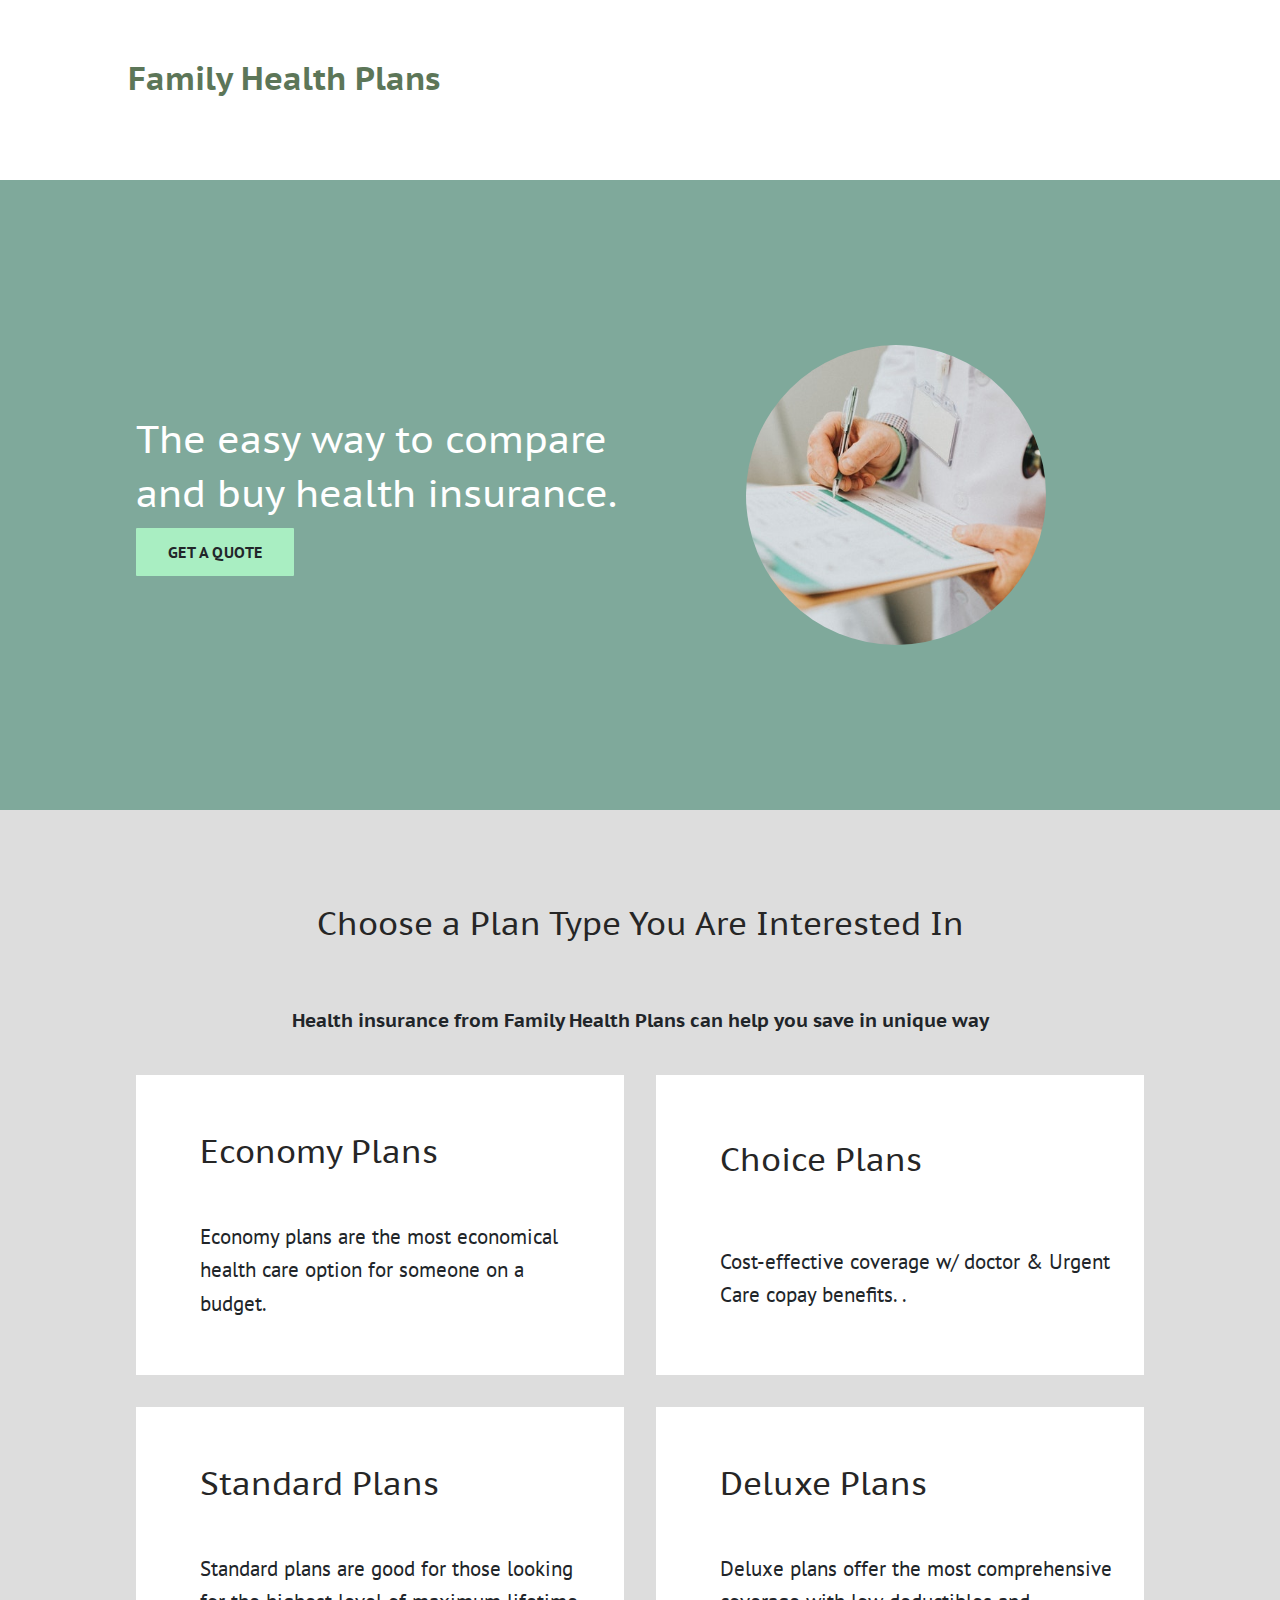
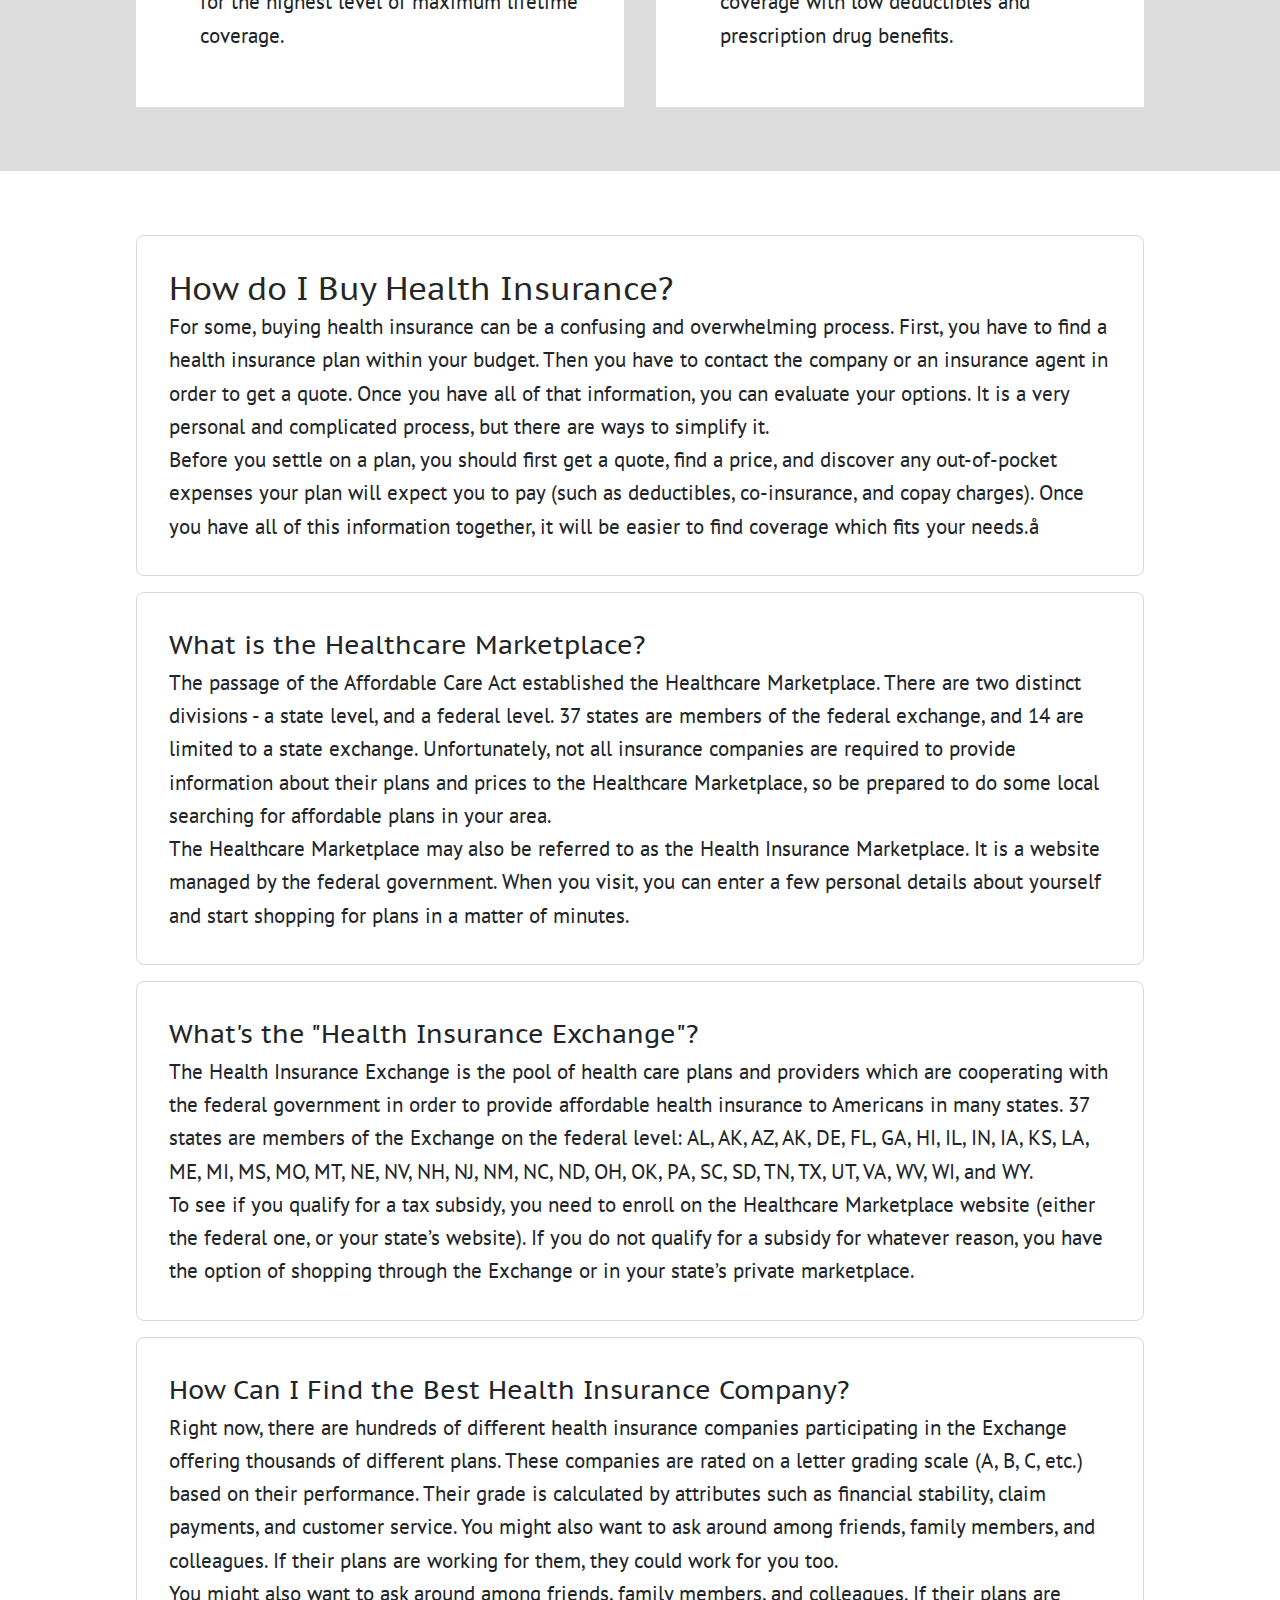
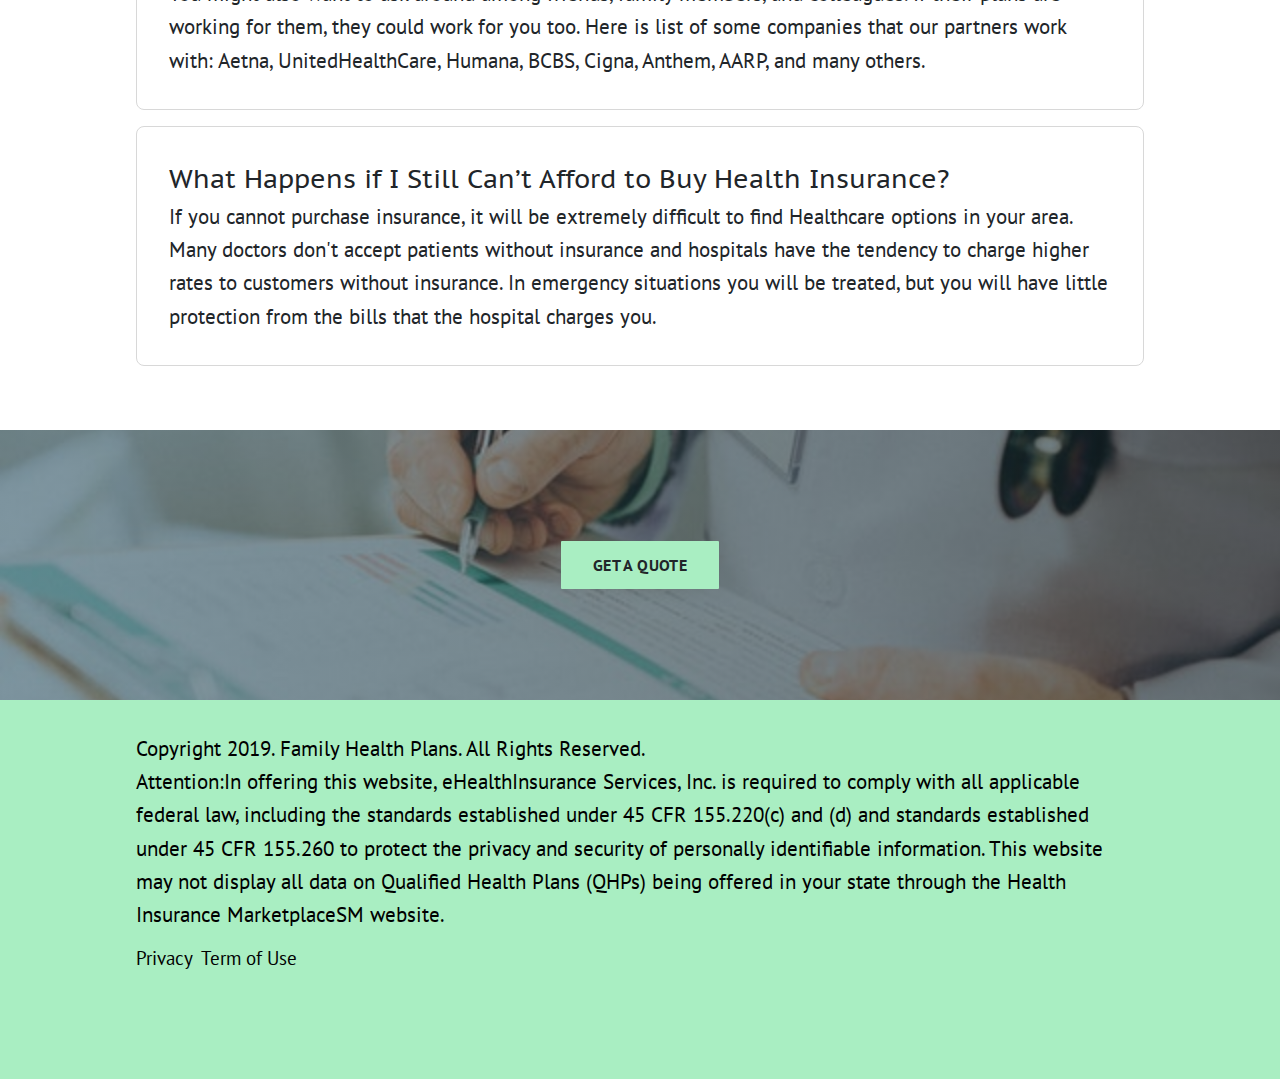
<file: index.html>
<!DOCTYPE html>

<html lang="en">

<head>

    <title>Family Health Plans | Home</title>

    <meta charset="UTF-8">

    <meta name="viewport" content="width=device-width, initial-scale=1.0">

    <meta http-equiv="X-UA-Compatible" content="IE=edge">

    <meta name="author" content="Family Health Plans">

    <meta name="description" content="familyhealthplans.com helps individuals to find cheap health insurance quotes online. Find healthcare plans online at www.cheaphealthcareplan.com">

    <!-- Google fonts -->
    <link href="https://fonts.googleapis.com/css?family=PT+Sans|PT+Sans+Caption|PT+Serif" rel="stylesheet">

    <!-- Fontawesome -->
    <link rel="stylesheet" href="https://use.fontawesome.com/releases/v5.8.1/css/all.css"
        integrity="sha384-50oBUHEmvpQ+1lW4y57PTFmhCaXp0ML5d60M1M7uH2+nqUivzIebhndOJK28anvf" crossorigin="anonymous">

    <!-- UI3 -->
    <link rel="stylesheet" href="css/ui3-1.0.min.css">

    <!-- Styles -->
    <link rel="stylesheet" href="css/stylesheet.css">

</head>

<body id="site">

    <nav id="navbar-empty"></nav>

    <div class="connect">
        <h1>Get a cheap free health insurance quote on Cheap Healthcare Plan</h1>
        <a href="https://cheaphealthcareplan.com/">www.cheapheatlcareplan.com</a>
     </div>

    <header>
        <div id="header">
            <div class="grid set-cols-2">
                <div class="column start-vertical-between">
                    <h2>The easy way to compare and buy health insurance.</h2>
                    <a class="button" href="https://cheaphealthcareplan.com/">Get a Quote</a>
                </div>
                <div class="column">
                    <img class="round" src="img/img1.jpg" alt="">
                </div>
            </div>
        </div>
    </header>

    <main id="page">

        <section class="section deep-secondary">
            <div class="grid set-cols-2 set-gap-32">

                <div class="column fullrow">
                    <h3>Choose a Plan Type You Are Interested In</h3>
                </div>

                <h3 class="title">Health insurance from Family Health Plans can help you save in unique way</h3>

                <div class="column horizontal-iconbox min-height-300">
                    <figure>
                        <i class="fas fa-hand-holding-usd 8em"></i>
                    </figure>
                    <div class="start-vertical-around">
                        <h3>Economy Plans</h3>
                        <p>Economy plans are the most economical health care option for someone on a budget.</p>
                    </div>
                </div>

                <div class="column horizontal-iconbox min-height-300">
                    <figure>
                        <i class="fas fa-wallet 8em"></i>
                    </figure>
                    <div class="start-vertical-around">
                        <h3>Choice Plans</h3>
                        <p>Cost-effective coverage w/ doctor & Urgent Care copay benefits. .</p>
                    </div>
                </div>

                <div class="column horizontal-iconbox min-height-300">
                    <figure>
                        <i class="fas fa-money-bill 8em"></i>
                    </figure>
                    <div class="start-vertical-around">
                        <h3>Standard Plans</h3>
                        <p>Standard plans are good for those looking for the highest level of maximum lifetime coverage.
                        </p>
                    </div>
                </div>

                <div class="column horizontal-iconbox min-height-300">
                    <figure>
                        <i class="fas fa-tags 8em"></i>
                    </figure>
                    <div class="start-vertical-around">
                        <h3>Deluxe Plans</h3>
                        <p>Deluxe plans offer the most comprehensive coverage with low deductibles and prescription drug
                            benefits. </p>
                    </div>
                </div>

            </div>
        </section>


        <section class="section">
            <div class="grid set-cols-1">

                <div class="column start-vertical-between labels">
                    <h3>How do I Buy Health Insurance?</h3>
                    <p>For some, buying health insurance can be a confusing and overwhelming process. First, you have to
                        find a health insurance plan within your budget. Then you have to contact the company or an
                        insurance agent in order to get a quote. Once you have all of that information, you can evaluate
                        your options. It is a very personal and complicated process, but there are ways to simplify it.
                        <br>
                        Before you settle on a plan, you should first get a quote, find a price, and discover any
                        out-of-pocket expenses your plan will expect you to pay (such as deductibles, co-insurance, and
                        copay charges). Once you have all of this information together, it will be easier to find
                        coverage which fits your needs.å</p>
                </div>

                <div class="column start-vertical-between labels">
                    <h4>What is the Healthcare Marketplace?</h4>
                    <p>The passage of the Affordable Care Act established the Healthcare Marketplace. There are two
                        distinct divisions - a state level, and a federal level. 37 states are members of the federal
                        exchange, and 14 are limited to a state exchange. Unfortunately, not all insurance companies are
                        required to provide information about their plans and prices to the Healthcare Marketplace, so
                        be prepared to do some local searching for affordable plans in your area.</p>
                    <p>The Healthcare Marketplace may also be referred to as the Health Insurance Marketplace. It is a
                        website managed by the federal government. When you visit, you can enter a few personal details
                        about yourself and start shopping for plans in a matter of minutes.</p>
                </div>


                <div class="column start-vertical-between labels">
                    <h4>What's the "Health Insurance Exchange"?</h4>
                    <p>The Health Insurance Exchange is the pool of health care plans and providers which are
                        cooperating with the federal government in order to provide affordable health insurance to
                        Americans in many states. 37 states are members of the Exchange on the federal level: AL, AK,
                        AZ, AK, DE, FL, GA, HI, IL, IN, IA, KS, LA, ME, MI, MS, MO, MT, NE, NV, NH, NJ, NM, NC, ND, OH,
                        OK, PA, SC, SD, TN, TX, UT, VA, WV, WI, and WY.</p>
                    <p>To see if you qualify for a tax subsidy, you need to enroll on the Healthcare Marketplace website
                        (either the federal one, or your state’s website). If you do not qualify for a subsidy for
                        whatever reason, you have the option of shopping through the Exchange or in your state’s private
                        marketplace.</p>
                </div>

                <div class="column start-vertical-between labels">
                    <h4>How Can I Find the Best Health Insurance Company?</h4>
                    <p>Right now, there are hundreds of different health insurance companies participating in the
                        Exchange offering thousands of different plans. These companies are rated on a letter grading
                        scale (A, B, C, etc.) based on their performance. Their grade is calculated by attributes such
                        as financial stability, claim payments, and customer service. You might also want to ask around
                        among friends, family members, and colleagues. If their plans are working for them, they could
                        work for you too.</p>
                    <p>You might also want to ask around among friends, family members, and colleagues. If their plans
                        are working for them, they could work for you too. Here is list of some companies that our
                        partners work with: Aetna, UnitedHealthCare, Humana, BCBS, Cigna, Anthem, AARP, and many others.
                    </p>
                </div>

                <div class="column start-vertical-between labels">
                    <h4>What Happens if I Still Can’t Afford to Buy Health Insurance?</h4>
                    <p>If you cannot purchase insurance, it will be extremely difficult to find Healthcare options in
                        your area. Many doctors don't accept patients without insurance and hospitals have the tendency
                        to charge higher rates to customers without insurance. In emergency situations you will be
                        treated, but you will have little protection from the bills that the hospital charges you.</p>
                </div>



            </div>
        </section>

        <section class="section deep-both-1">
            <div class="grid set-cols-1">
                <div class="column flex 100 center ">
                    <a class="button" href="https://cheaphealthcareplan.com/">Get a Quote</a>
                </div>
            </div>
        </section>


    </main>

    <footer id="footer"></footer>

</body>

<script src="js/app.js"></script>

</html>
</file>
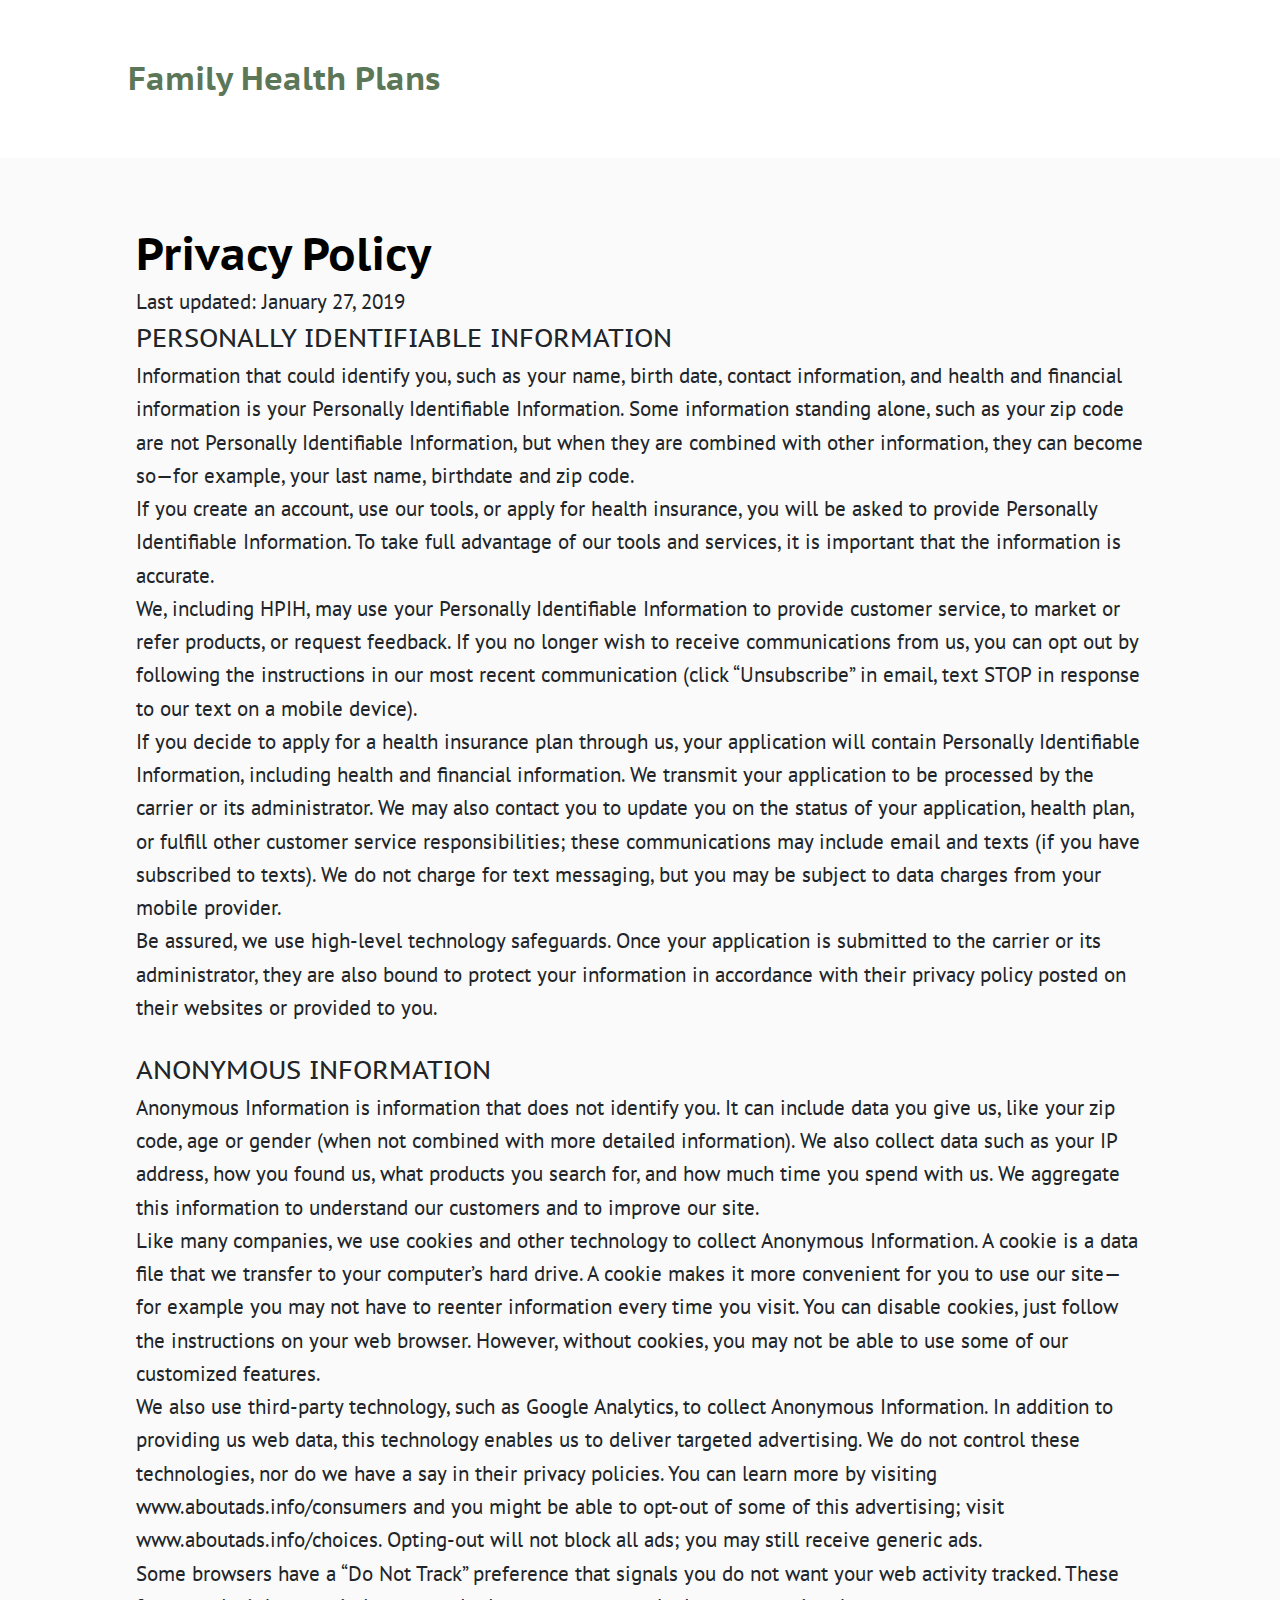
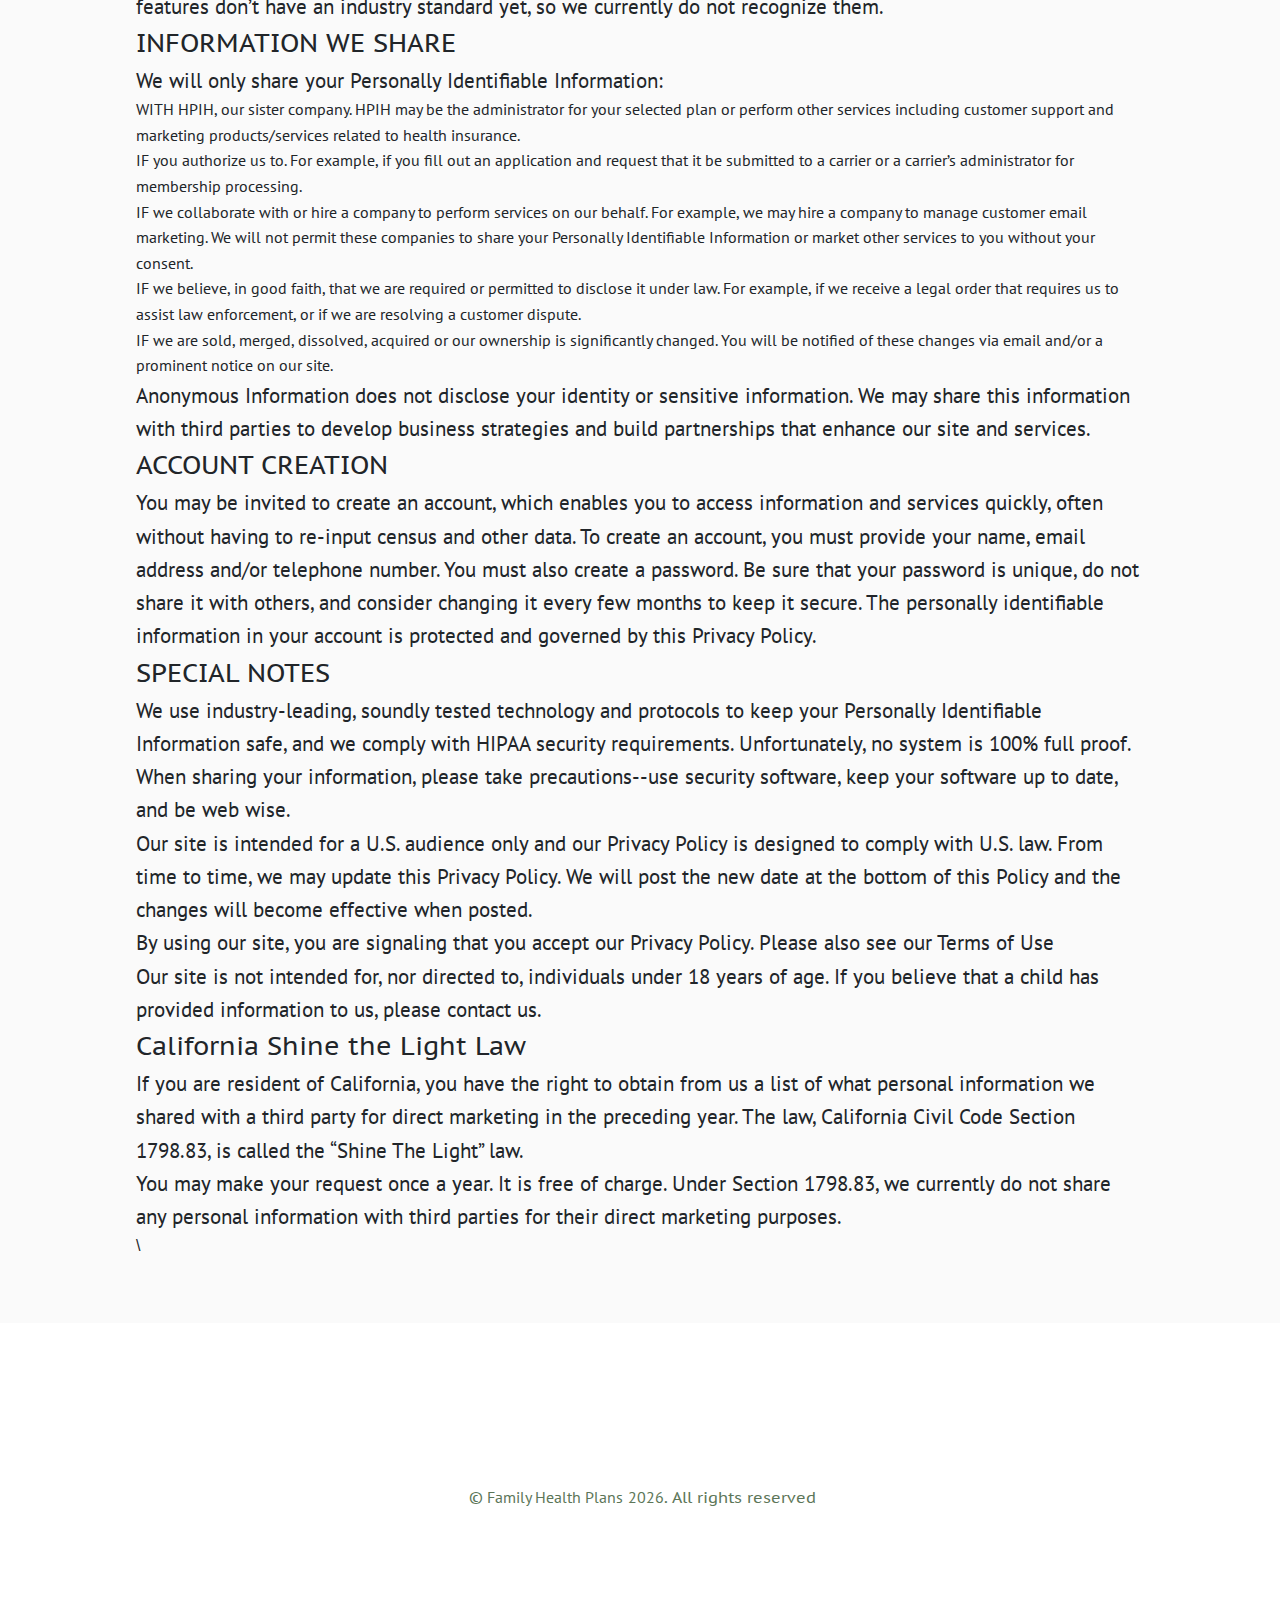
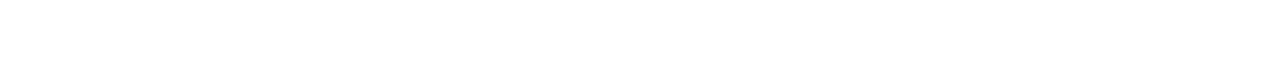
<file: privacy.html>
<!DOCTYPE html>

<html lang="en">

<head>

    <title>Family Health Plans | Privacy Policy</title>

    <meta charset="UTF-8">

    <meta name="viewport" content="width=device-width, initial-scale=1.0">

    <meta http-equiv="X-UA-Compatible" content="IE=edge">

    <meta name="author" content="Family Health Plans">

    <meta name="description" content="familyhealthplans.com helps individuals to find cheap health insurance quotes online. Find healthcare plans online at www.cheaphealthcareplan.com">

    <!-- Google fonts -->
    <link href="https://fonts.googleapis.com/css?family=PT+Sans|PT+Sans+Caption|PT+Serif" rel="stylesheet">

    <!-- Fontawesome -->
    <link rel="stylesheet" href="https://use.fontawesome.com/releases/v5.8.1/css/all.css"
        integrity="sha384-50oBUHEmvpQ+1lW4y57PTFmhCaXp0ML5d60M1M7uH2+nqUivzIebhndOJK28anvf" crossorigin="anonymous">

    <!-- UI3 -->
    <link rel="stylesheet" href="css/ui3-1.0.min.css">

    <!-- Styles -->
    <link rel="stylesheet" href="css/stylesheet.css">

</head>

<body id="site">

    <main id="page">

        <nav id="navbar-empty"></nav>

        <section class="section deep-tertiary">
            <div class="grid set-cols-1">

                <div class="column start-vertical-between">
                    <h1>Privacy Policy</h1>
                    <p>Last updated: January 27, 2019</p>
                    <h4>PERSONALLY IDENTIFIABLE INFORMATION</h4>
                    <p>Information that could identify you, such as your name, birth date, contact information, and health and financial information is your Personally Identifiable Information. Some information standing alone, such as your zip code are not Personally Identifiable Information, but when they are combined with other information, they can become so—for example, your last name, birthdate and zip code.</p>
                    <p>If you create an account, use our tools, or apply for health insurance, you will be asked to provide Personally Identifiable Information. To take full advantage of our tools and services, it is important that the information is accurate.</p>
                    <p>We, including HPIH, may use your Personally Identifiable Information to provide customer service, to market or refer products, or request feedback. If you no longer wish to receive communications from us, you can opt out by following the instructions in our most recent communication (click “Unsubscribe” in email, text STOP in response to our text on a mobile device).</p>
                    <p>If you decide to apply for a health insurance plan through us, your application will contain Personally Identifiable Information, including health and financial information. We transmit your application to be processed by the carrier or its administrator. We may also contact you to update you on the status of your application, health plan, or fulfill other customer service responsibilities; these communications may include email and texts (if you have subscribed to texts). We do not charge for text messaging, but you may be subject to data charges from your mobile provider. </p>
                    <p>Be assured, we use high-level technology safeguards. Once your application is submitted to the carrier or its administrator, they are also bound to protect your information in accordance with their privacy policy posted on their websites or provided to you.</p>
                    <br>
                    <h4>ANONYMOUS INFORMATION</h4>
                    <p>Anonymous Information is information that does not identify you. It can include data you give us, like your zip code, age or gender (when not combined with more detailed information). We also collect data such as your IP address, how you found us, what products you search for, and how much time you spend with us. We aggregate this information to understand our customers and to improve our site.</p>
                    <p>Like many companies, we use cookies and other technology to collect Anonymous Information. A cookie is a data file that we transfer to your computer’s hard drive. A cookie makes it more convenient for you to use our site—for example you may not have to reenter information every time you visit. You can disable cookies, just follow the instructions on your web browser. However, without cookies, you may not be able to use some of our customized features.</p>
                    <p>We also use third-party technology, such as Google Analytics, to collect Anonymous Information. In addition to providing us web data, this technology enables us to deliver targeted advertising. We do not control these technologies, nor do we have a say in their privacy policies. You can learn more by visiting www.aboutads.info/consumers and you might be able to opt-out of some of this advertising; visit www.aboutads.info/choices. Opting-out will not block all ads; you may still receive generic ads.</p>
                    <p>Some browsers have a “Do Not Track” preference that signals you do not want your web activity tracked. These features don’t have an industry standard yet, so we currently do not recognize them.</p>


                    <h4>INFORMATION WE SHARE</h4>
                    <p>We will only share your Personally Identifiable Information:</p>

                    <ul>
                        <li>WITH HPIH, our sister company. HPIH may be the administrator for your selected plan or perform other services including customer support and marketing products/services related to health insurance.</li>
                        <li>IF you authorize us to. For example, if you fill out an application and request that it be submitted to a carrier or a carrier’s administrator for membership processing.</li>
                        <li>IF we collaborate with or hire a company to perform services on our behalf. For example, we may hire a company to manage customer email marketing. We will not permit these companies to share your Personally Identifiable Information or market other services to you without your consent.</li>
                        <li>IF we believe, in good faith, that we are required or permitted to disclose it under law. For example, if we receive a legal order that requires us to assist law enforcement, or if we are resolving a customer dispute.</li>
                        <li>IF we are sold, merged, dissolved, acquired or our ownership is significantly changed. You will be notified of these changes via email and/or a prominent notice on our site.</li>
                    </ul>
                    <p>Anonymous Information does not disclose your identity or sensitive information. We may share this information with third parties to develop business strategies and build partnerships that enhance our site and services.</p>


                    <h4>ACCOUNT CREATION</h4>
                    <p>You may be invited to create an account, which enables you to access information and services quickly, often without having to re-input census and other data. To create an account, you must provide your name, email address and/or telephone number. You must also create a password. Be sure that your password is unique, do not share it with others, and consider changing it every few months to keep it secure. The personally identifiable information in your account is protected and governed by this Privacy Policy.</p>

                    <h4>SPECIAL NOTES</h4>
                    <p>We use industry-leading, soundly tested technology and protocols to keep your Personally Identifiable Information safe, and we comply with HIPAA security requirements. Unfortunately, no system is 100% full proof. When sharing your information, please take precautions--use security software, keep your software up to date, and be web wise.</p>

                    <p>Our site is intended for a U.S. audience only and our Privacy Policy is designed to comply with U.S. law. From time to time, we may update this Privacy Policy. We will post the new date at the bottom of this Policy and the changes will become effective when posted.</p>
                    <p>By using our site, you are signaling that you accept our Privacy Policy. Please also see our Terms of Use</p>

                    <p>Our site is not intended for, nor directed to, individuals under 18 years of age. If you believe that a child has provided information to us, please contact us.</p>

                    <h4>California Shine the Light Law</h4>
                    <p>If you are resident of California, you have the right to obtain from us a list of what personal information we shared with a third party for direct marketing in the preceding year. The law, California Civil Code Section 1798.83, is called the “Shine The Light” law.</p>
                    <p>You may make your request once a year. It is free of charge. Under Section 1798.83, we currently do not share any personal information with third parties for their direct marketing purposes.</p>
\
                </div>

            </div>
        </section>
    </main>

    <footer id="footer-empty">
            <div class="footer">
                <div class="grid set-cols-1">
                    <div class="column">
                        <h2 class="copyright"><span class="company-name"></span> <span id="footer-year"></span>. All rights reserved </h2>
                        <script>document.getElementById("footer-year").innerHTML = new Date().getFullYear();</script>
                    </div>
                </div>
            </div>
        </footer>

</body>

<script src="js/app.js"></script>

</html>
</file>
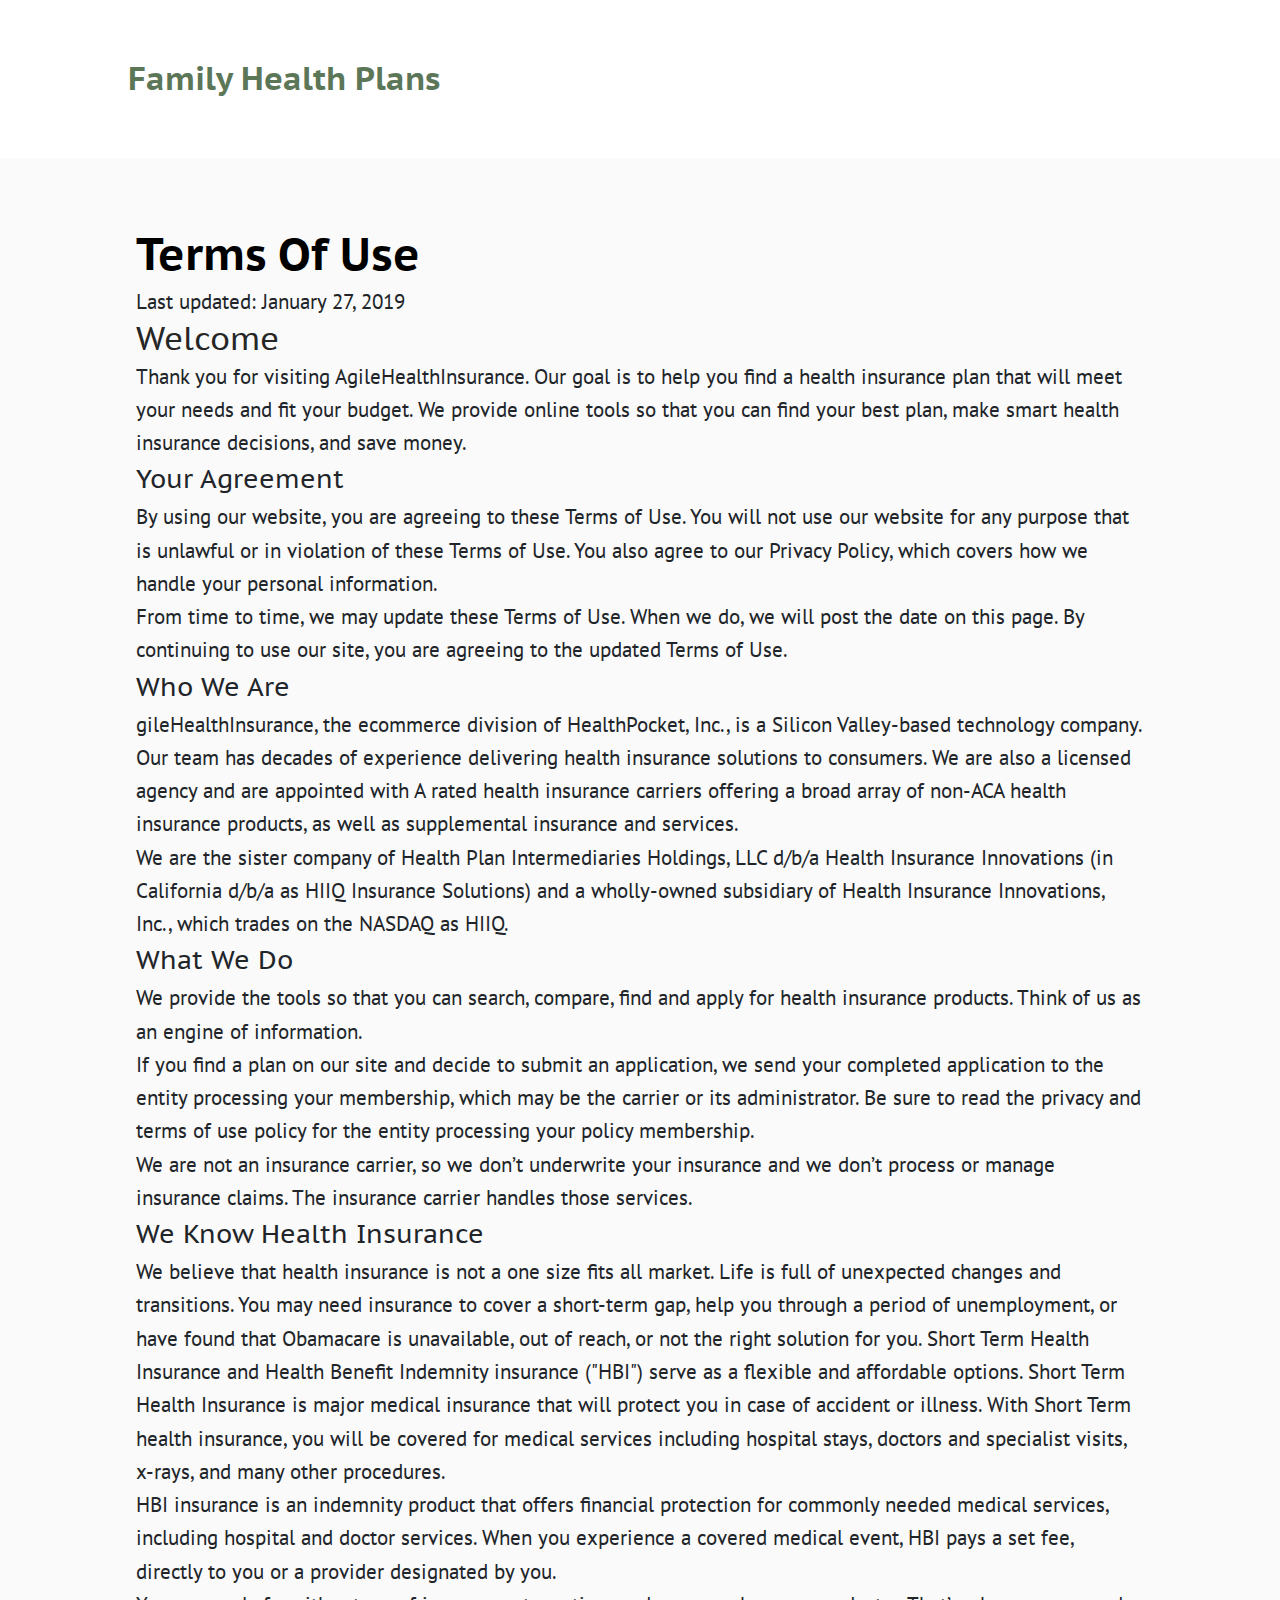
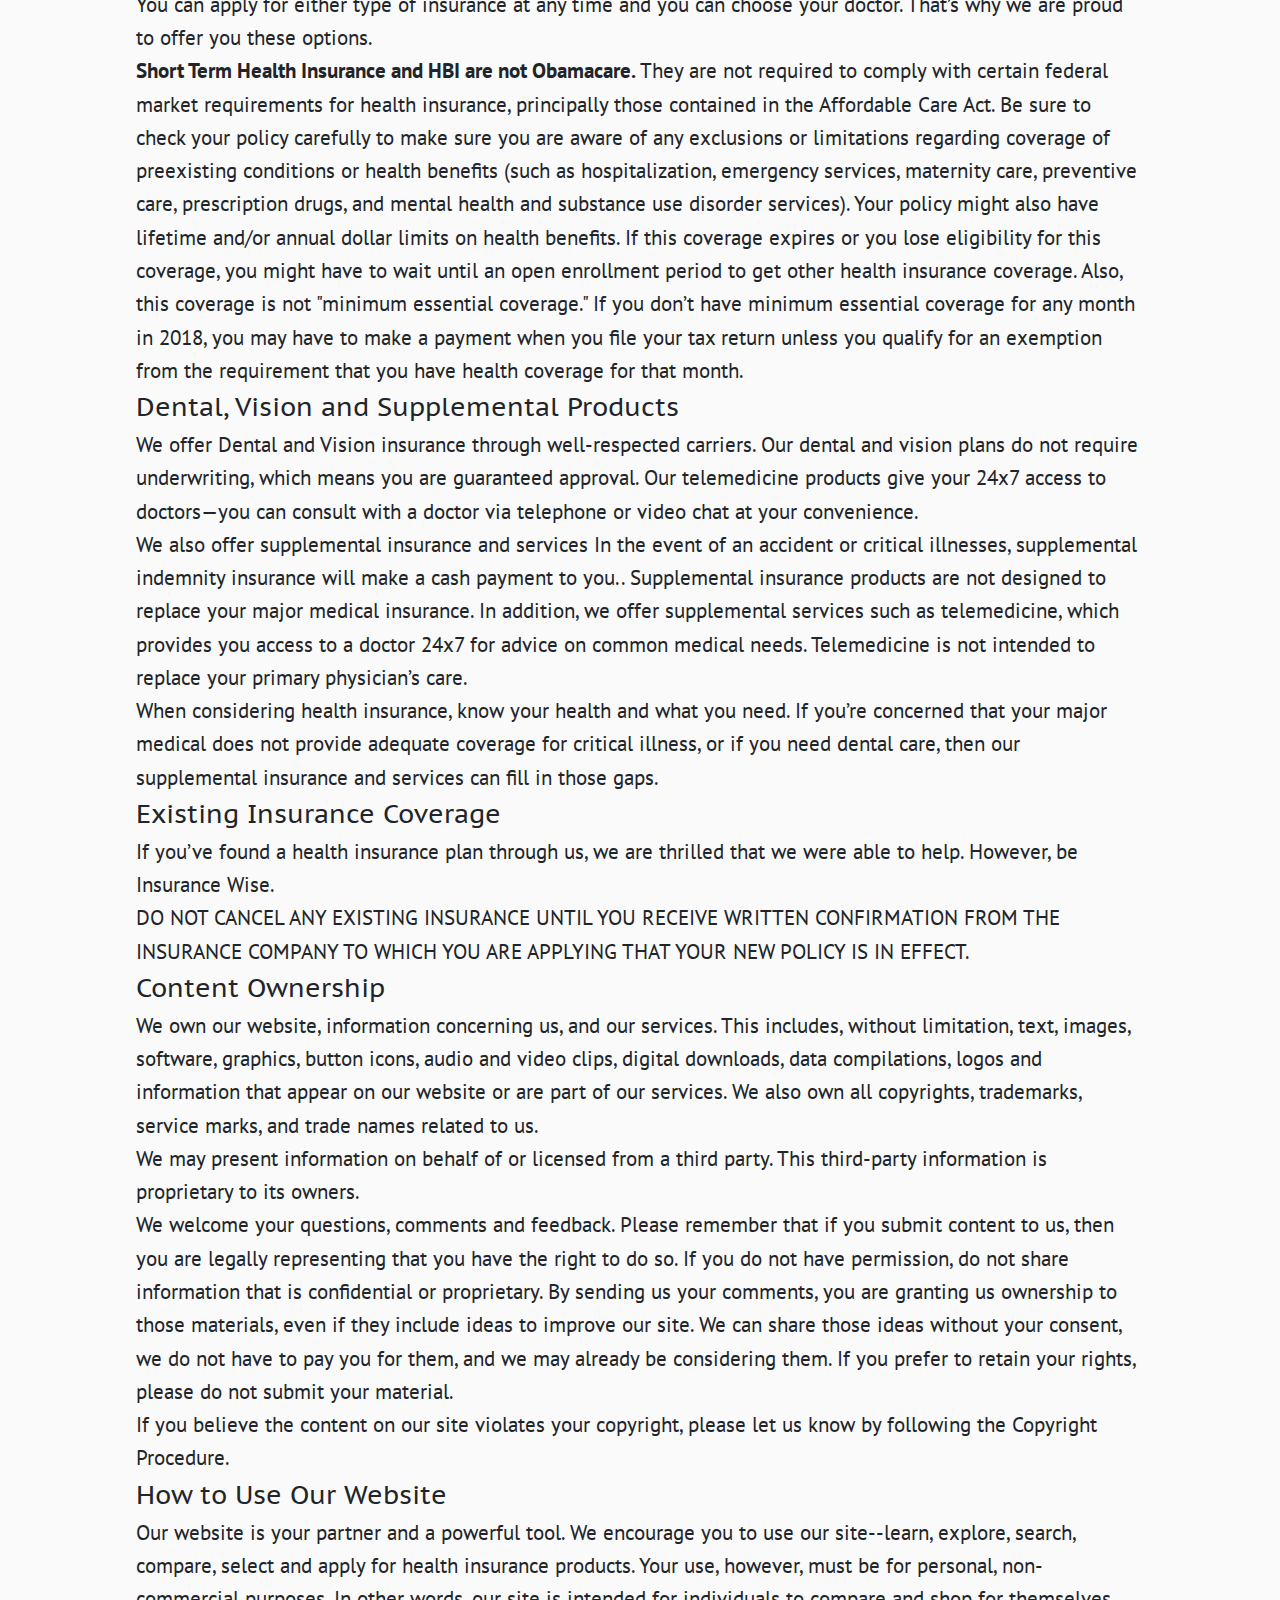
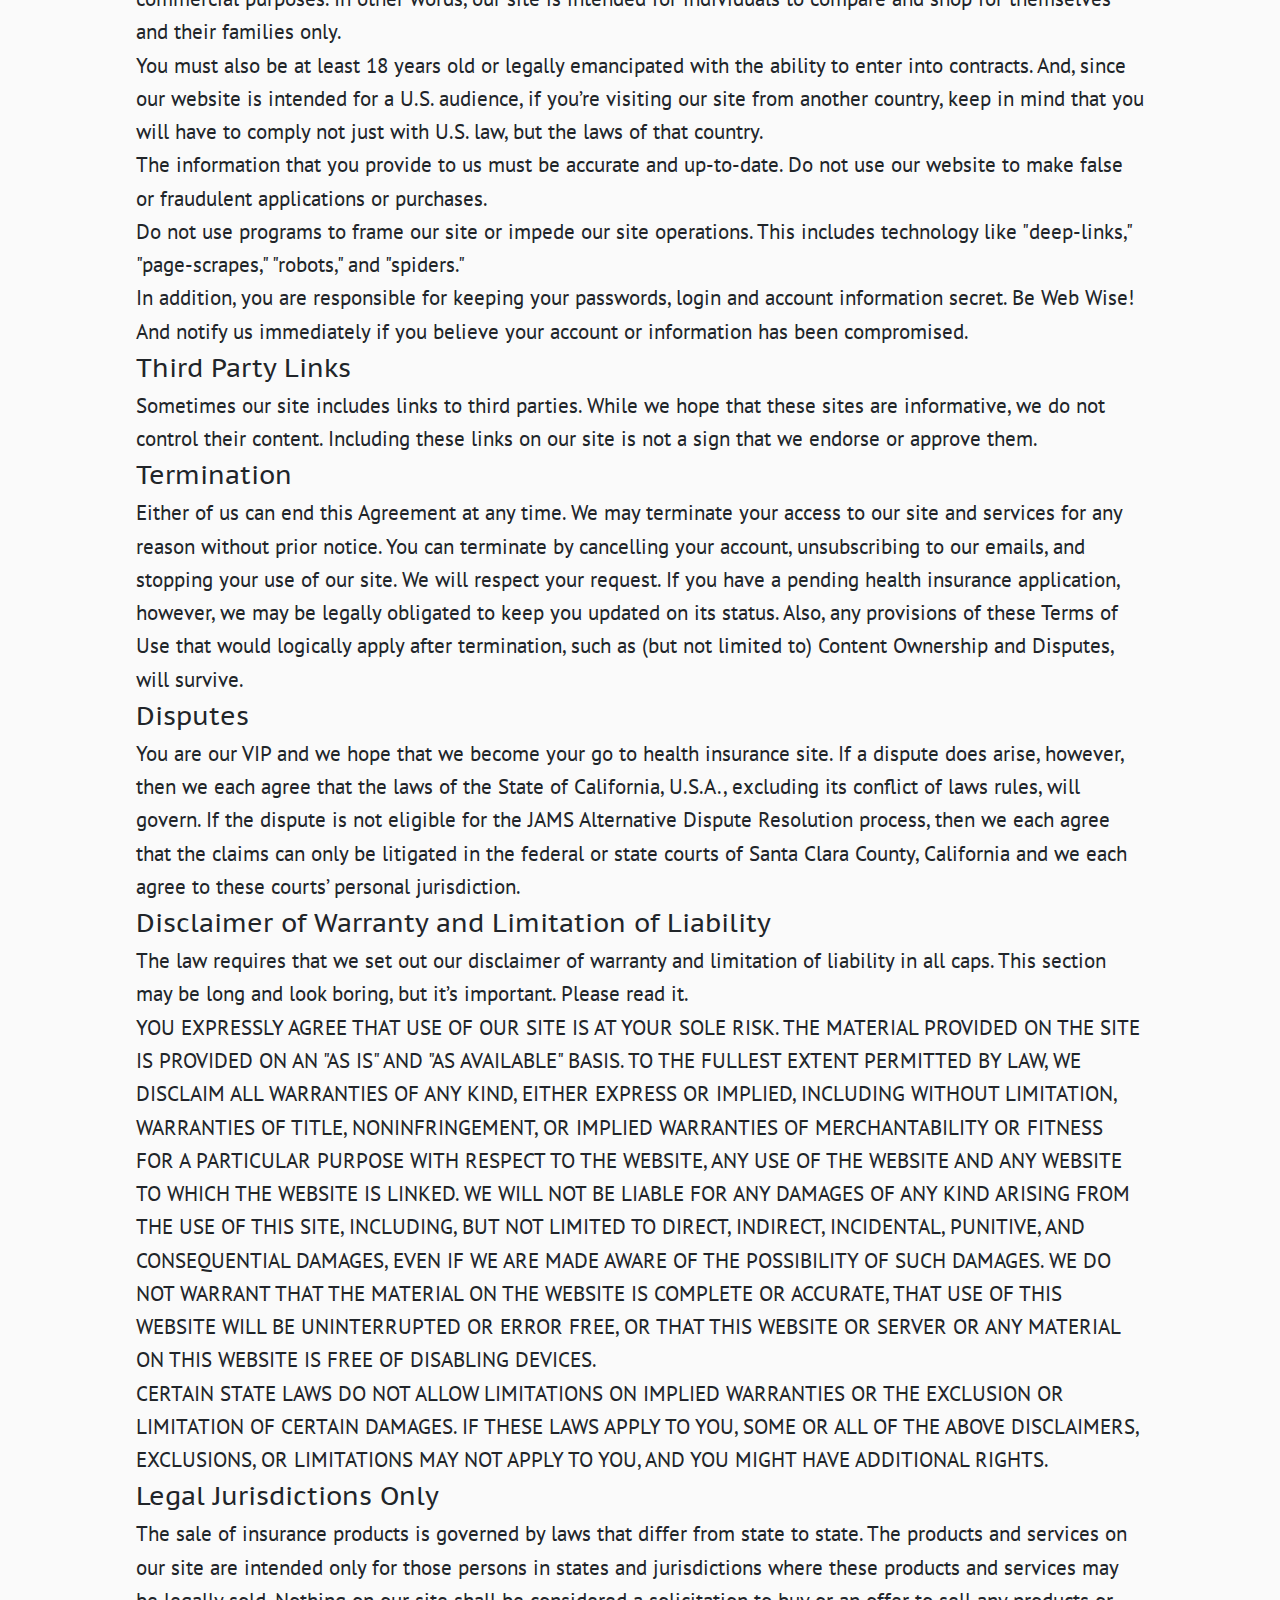
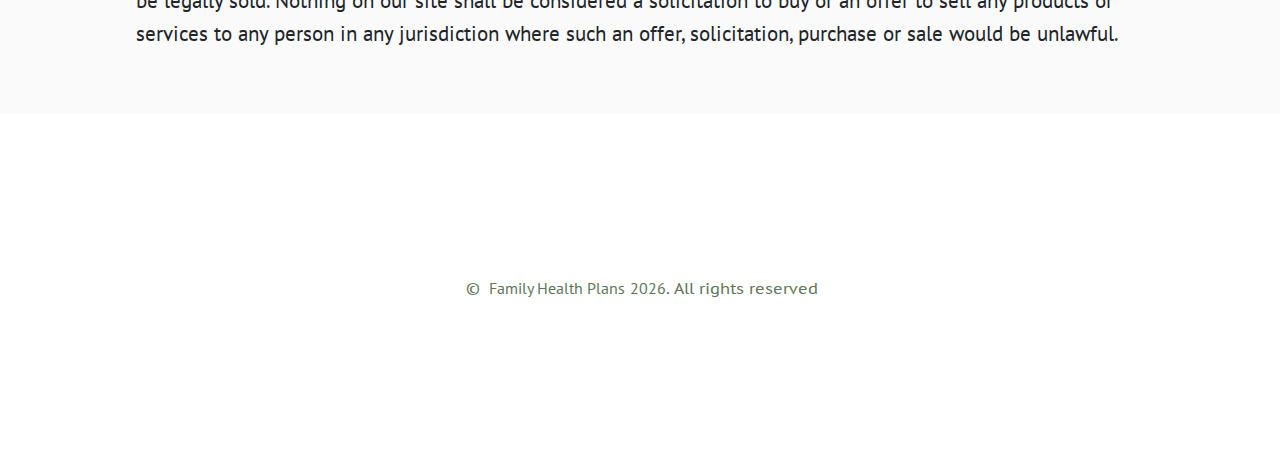
<file: terms.html>
<!DOCTYPE html>

<html lang="en">

<head>

    <title>Family Health Plans | Term of Use</title>

    <meta charset="UTF-8">

    <meta name="viewport" content="width=device-width, initial-scale=1.0">

    <meta http-equiv="X-UA-Compatible" content="IE=edge">

    <meta name="author" content="Family Health Plans">

    <meta name="description" content="familyhealthplans.com helps individuals to find cheap health insurance quotes online. Find healthcare plans online at www.cheaphealthcareplan.com">

    <!-- Google fonts -->
    <link href="https://fonts.googleapis.com/css?family=PT+Sans|PT+Sans+Caption|PT+Serif" rel="stylesheet">

    <!-- Fontawesome -->
    <link rel="stylesheet" href="https://use.fontawesome.com/releases/v5.8.1/css/all.css"
        integrity="sha384-50oBUHEmvpQ+1lW4y57PTFmhCaXp0ML5d60M1M7uH2+nqUivzIebhndOJK28anvf" crossorigin="anonymous">

    <!-- UI3 -->
    <link rel="stylesheet" href="css/ui3-1.0.min.css">

    <!-- Styles -->
    <link rel="stylesheet" href="css/stylesheet.css">

</head>

<body id="site">

    <main id="page">

        <nav id="navbar-empty">
            <span></span>
            <h3 class="text-quaternary">Your Health Marketplace</h3>
        </nav>

        <section class="section deep-tertiary">
            <div class="grid set-cols-1">

                <div class="column start-vertical-between">
                    <h1>Terms Of Use</h1>
                    <p>Last updated: January 27, 2019</p>
                    <h3>Welcome</h3>
                    <p>Thank you for visiting AgileHealthInsurance. Our goal is to help you find a health insurance plan
                        that will meet your needs and fit your budget. We provide online tools so that you can find your
                        best plan, make smart health insurance decisions, and save money.</p>

                    <h4>Your Agreement</h4>
                    <p>By using our website, you are agreeing to these Terms of Use. You will not use our website for
                        any purpose that is unlawful or in violation of these Terms of Use. You also agree to our
                        Privacy Policy, which covers how we handle your personal information.</p>

                    <p>From time to time, we may update these Terms of Use. When we do, we will post the date on this
                        page. By continuing to use our site, you are agreeing to the updated Terms of Use.</p>


                    <h4>Who We Are</h4>
                    <p>gileHealthInsurance, the ecommerce division of HealthPocket, Inc., is a Silicon Valley-based
                        technology company. Our team has decades of experience delivering health insurance solutions to
                        consumers. We are also a licensed agency and are appointed with A rated health insurance
                        carriers offering a broad array of non-ACA health insurance products, as well as supplemental
                        insurance and services.</p>
                    <p>We are the sister company of Health Plan Intermediaries Holdings, LLC d/b/a Health Insurance
                        Innovations (in California d/b/a as HIIQ Insurance Solutions) and a wholly-owned subsidiary of
                        Health Insurance Innovations, Inc., which trades on the NASDAQ as HIIQ.</p>


                    <h4>What We Do</h4>
                    <p>We provide the tools so that you can search, compare, find and apply for health insurance
                        products. Think of us as an engine of information.</p>

                    <p>If you find a plan on our site and decide to submit an application, we send your completed
                        application to the entity processing your membership, which may be the carrier or its
                        administrator. Be sure to read the privacy and terms of use policy for the entity processing
                        your policy membership.</p>

                    <p>We are not an insurance carrier, so we don’t underwrite your insurance and we don’t process or
                        manage insurance claims. The insurance carrier handles those services.</p>

                    <h4>We Know Health Insurance</h4>
                    <p>We believe that health insurance is not a one size fits all market. Life is full of unexpected
                        changes and transitions. You may need insurance to cover a short-term gap, help you through a
                        period of unemployment, or have found that Obamacare is unavailable, out of reach, or not the
                        right solution for you. Short Term Health Insurance and Health Benefit Indemnity insurance
                        ("HBI") serve as a flexible and affordable options. Short Term Health Insurance is major medical
                        insurance that will protect you in case of accident or illness. With Short Term health
                        insurance, you will be covered for medical services including hospital stays, doctors and
                        specialist visits, x-rays, and many other procedures.</p>

                    <p>HBI insurance is an indemnity product that offers financial protection for commonly needed
                        medical services, including hospital and doctor services. When you experience a covered medical
                        event, HBI pays a set fee, directly to you or a provider designated by you.</p>

                    <p>You can apply for either type of insurance at any time and you can choose your doctor. That’s why
                        we are proud to offer you these options.</p>

                    <p><b>Short Term Health Insurance and HBI are not Obamacare. </b> They are not required to comply
                        with certain federal market requirements for health insurance, principally those contained in
                        the Affordable Care Act. Be sure to check your policy carefully to make sure you are aware of
                        any exclusions or limitations regarding coverage of preexisting conditions or health benefits
                        (such as hospitalization, emergency services, maternity care, preventive care, prescription
                        drugs, and mental health and substance use disorder services). Your policy might also have
                        lifetime and/or annual dollar limits on health benefits. If this coverage expires or you lose
                        eligibility for this coverage, you might have to wait until an open enrollment period to get
                        other health insurance coverage. Also, this coverage is not "minimum essential coverage." If you
                        don’t have minimum essential coverage for any month in 2018, you may have to make a payment when
                        you file your tax return unless you qualify for an exemption from the requirement that you have
                        health coverage for that month.</p>

                    <h4>Dental, Vision and Supplemental Products</h4>
                    <p>We offer Dental and Vision insurance through well-respected carriers. Our dental and vision plans
                        do not require underwriting, which means you are guaranteed approval. Our telemedicine products
                        give your 24x7 access to doctors—you can consult with a doctor via telephone or video chat at
                        your convenience.</p>

                    <p>We also offer supplemental insurance and services In the event of an accident or critical
                        illnesses, supplemental indemnity insurance will make a cash payment to you.. Supplemental
                        insurance products are not designed to replace your major medical insurance. In addition, we
                        offer supplemental services such as telemedicine, which provides you access to a doctor 24x7 for
                        advice on common medical needs. Telemedicine is not intended to replace your primary physician’s
                        care.</p>

                    <p>When considering health insurance, know your health and what you need. If you’re concerned that
                        your major medical does not provide adequate coverage for critical illness, or if you need
                        dental care, then our supplemental insurance and services can fill in those gaps.</p>

                    <h4>Existing Insurance Coverage</h4>
                    <p>If you’ve found a health insurance plan through us, we are thrilled that we were able to help.
                        However, be Insurance Wise.</p>
                    <p>DO NOT CANCEL ANY EXISTING INSURANCE UNTIL YOU RECEIVE WRITTEN CONFIRMATION FROM THE INSURANCE
                        COMPANY TO WHICH YOU ARE APPLYING THAT YOUR NEW POLICY IS IN EFFECT.</p>

                    <h4>Content Ownership</h4>
                    <p>We own our website, information concerning us, and our services. This includes, without
                        limitation, text, images, software, graphics, button icons, audio and video clips, digital
                        downloads, data compilations, logos and information that appear on our website or are part of
                        our services. We also own all copyrights, trademarks, service marks, and trade names related to
                        us.</p>
                    <p>We may present information on behalf of or licensed from a third party. This third-party
                        information is proprietary to its owners.</p>

                    <p>We welcome your questions, comments and feedback. Please remember that if you submit content to
                        us, then you are legally representing that you have the right to do so. If you do not have
                        permission, do not share information that is confidential or proprietary. By sending us your
                        comments, you are granting us ownership to those materials, even if they include ideas to
                        improve our site. We can share those ideas without your consent, we do not have to pay you for
                        them, and we may already be considering them. If you prefer to retain your rights, please do not
                        submit your material.</p>
                    <p>If you believe the content on our site violates your copyright, please let us know by following
                        the Copyright Procedure.</p>


                    <h4>How to Use Our Website</h4>
                    <p>Our website is your partner and a powerful tool. We encourage you to use our site--learn,
                        explore, search, compare, select and apply for health insurance products. Your use, however,
                        must be for personal, non-commercial purposes. In other words, our site is intended for
                        individuals to compare and shop for themselves and their families only.</p>

                    <p>You must also be at least 18 years old or legally emancipated with the ability to enter into
                        contracts. And, since our website is intended for a U.S. audience, if you’re visiting our site
                        from another country, keep in mind that you will have to comply not just with U.S. law, but the
                        laws of that country.</p>

                    <p>The information that you provide to us must be accurate and up-to-date. Do not use our website to
                        make false or fraudulent applications or purchases.</p>

                    <p>Do not use programs to frame our site or impede our site operations. This includes technology
                        like "deep-links," "page-scrapes," "robots," and "spiders."</p>

                    <p>In addition, you are responsible for keeping your passwords, login and account information
                        secret. Be Web Wise! And notify us immediately if you believe your account or information has
                        been compromised.</p>


                    <h4>Third Party Links</h4>
                    <p>Sometimes our site includes links to third parties. While we hope that these sites are
                        informative, we do not control their content. Including these links on our site is not a sign
                        that we endorse or approve them.</p>

                    <h4>Termination</h4>
                    <p>Either of us can end this Agreement at any time. We may terminate your access to our site and
                        services for any reason without prior notice. You can terminate by cancelling your account,
                        unsubscribing to our emails, and stopping your use of our site. We will respect your request. If
                        you have a pending health insurance application, however, we may be legally obligated to keep
                        you updated on its status. Also, any provisions of these Terms of Use that would logically apply
                        after termination, such as (but not limited to) Content Ownership and Disputes, will survive.
                    </p>

                    <h4>Disputes</h4>
                    <p>You are our VIP and we hope that we become your go to health insurance site. If a dispute does
                        arise, however, then we each agree that the laws of the State of California, U.S.A., excluding
                        its conflict of laws rules, will govern. If the dispute is not eligible for the JAMS Alternative
                        Dispute Resolution process, then we each agree that the claims can only be litigated in the
                        federal or state courts of Santa Clara County, California and we each agree to these courts’
                        personal jurisdiction.</p>

                    <h4>Disclaimer of Warranty and Limitation of Liability</h4>
                    <p>The law requires that we set out our disclaimer of warranty and limitation of liability in all
                        caps. This section may be long and look boring, but it’s important. Please read it.</p>

                    <p>YOU EXPRESSLY AGREE THAT USE OF OUR SITE IS AT YOUR SOLE RISK. THE MATERIAL PROVIDED ON THE SITE
                        IS PROVIDED ON AN "AS IS" AND "AS AVAILABLE" BASIS. TO THE FULLEST EXTENT PERMITTED BY LAW, WE
                        DISCLAIM ALL WARRANTIES OF ANY KIND, EITHER EXPRESS OR IMPLIED, INCLUDING WITHOUT LIMITATION,
                        WARRANTIES OF TITLE, NONINFRINGEMENT, OR IMPLIED WARRANTIES OF MERCHANTABILITY OR FITNESS FOR A
                        PARTICULAR PURPOSE WITH RESPECT TO THE WEBSITE, ANY USE OF THE WEBSITE AND ANY WEBSITE TO WHICH
                        THE WEBSITE IS LINKED. WE WILL NOT BE LIABLE FOR ANY DAMAGES OF ANY KIND ARISING FROM THE USE OF
                        THIS SITE, INCLUDING, BUT NOT LIMITED TO DIRECT, INDIRECT, INCIDENTAL, PUNITIVE, AND
                        CONSEQUENTIAL DAMAGES, EVEN IF WE ARE MADE AWARE OF THE POSSIBILITY OF SUCH DAMAGES. WE DO NOT
                        WARRANT THAT THE MATERIAL ON THE WEBSITE IS COMPLETE OR ACCURATE, THAT USE OF THIS WEBSITE WILL
                        BE UNINTERRUPTED OR ERROR FREE, OR THAT THIS WEBSITE OR SERVER OR ANY MATERIAL ON THIS WEBSITE
                        IS FREE OF DISABLING DEVICES.</p>

                    <p>CERTAIN STATE LAWS DO NOT ALLOW LIMITATIONS ON IMPLIED WARRANTIES OR THE EXCLUSION OR LIMITATION
                        OF CERTAIN DAMAGES. IF THESE LAWS APPLY TO YOU, SOME OR ALL OF THE ABOVE DISCLAIMERS,
                        EXCLUSIONS, OR LIMITATIONS MAY NOT APPLY TO YOU, AND YOU MIGHT HAVE ADDITIONAL RIGHTS.</p>

                    <h4>Legal Jurisdictions Only</h4>
                    <p>The sale of insurance products is governed by laws that differ from state to state. The products
                        and services on our site are intended only for those persons in states and jurisdictions where
                        these products and services may be legally sold. Nothing on our site shall be considered a
                        solicitation to buy or an offer to sell any products or services to any person in any
                        jurisdiction where such an offer, solicitation, purchase or sale would be unlawful.</p>

                </div>

            </div>
        </section>

    </main>

    <footer id="footer-empty">
        <div class="footer">
            <div class="grid set-cols-1">
                <div class="column">
                    <h2 class="copyright"> <span class="company-name"></span> <span id="footer-year"></span>. All rights reserved </h2>
                    <script>document.getElementById("footer-year").innerHTML = new Date().getFullYear();</script>
                </div>
            </div>
        </div>
    </footer>

</body>

<script src="js/app.js"></script>

</html>
</file>
<file: css/stylesheet.css>
.round {
    height: 300px!important;
    width: 300px!important;
    border-radius: 50% !important;
}


[class*="column"].horizontal-iconbox {
    --insert-display: flex;
    --insert-justify-content: space-between;
    --insert-align-items: none;
    --insert-flex-direction: row;
    --insert-background: #fff;
    --insert-padding: 32px;
}



.labels {
    border-radius: 8px;
    padding: 32px;
    border: 1px solid var(--border);
}

b {
    font-weight: 800;
}





.company-name {
    font-size: 1em !important;
    --company-name: 'Family Health Plans';
}

.company-name:after {
    content: var(--company-name) !important;
} 



h4 {
    margin-top: 1em;
}
</file>
<file: css/ui3-1.0.min.css>
@import url('default.css');



:root {
    --primary: #00108a;
    --secondary: #262626;
    --tertiary: #fafafa;
    --quaternary: #bbbbbb;

    --border: #d8d8d8;

    --shadow: 0 1px 3px rgba(0, 0, 0, 0.12), 0 1px 2px rgba(0, 0, 0, 0.24);

    --dark-trans: #000;
    --dark-trans: rgb(0, 0, 0.99);
    --dark-trans: rgba(0, 0, 0, 0.75);
    --light-trans: #fff;
    --light-trans: rgb(255, 255, 255);
    --light-trans: rgba(255, 255, 255, 0.75);

    --text-dark: #000;
    --text-color: #2b2b2b;
    --text-light: #6a6a6a;

    --lightgray: #838383;
    --darkgray: #8C8C8C;

    --gray: gray;
    --black: black;
    --white: white;
    --silver: silver;
    --red: red;
    --green: green;
    --blue: blue;
    --orange: orange;
    --yellow: yellow;
    --indigo: indigo;
    --fuchsia: fuchsia;
    --cyan: cyan;
    --aqua: aqua;
    --aquamarine: aquamarine;

    --pt-sans: 'PT Sans', sans-serif;
    --pt-sans-caption: 'PT Sans Caption', sans-serif;

    --page-max-width: 1024px;

    --seo-page-title-color:#000;

    --header-background:#fafafa;
    --header-text-color:#000;

    --navbar-background::#fafafa;
    --navbar-text-color:#000;

    --footer-background::#fafafa;
	--footer-text-color:#000;
	


}



*,
*::after,
*::before {
    -webkit-box-sizing: border-box;
    box-sizing: border-box;
}

html {
    font-size: 16px;
    font-family: sans-serif;
    line-height: 1.15;
    -webkit-text-size-adjust: 100%;
    -ms-text-size-adjust: 100%;
    -ms-overflow-style: scrollbar;
    overflow-x: hidden;
    -webkit-tap-highlight-color: transparent;
}

body {
    margin: 0;
    padding: 0;
    line-height: 1.6;
    font-weight: 100;
    text-rendering: optimizeLegibility;
    -webkit-font-smoothing: antialiased;
    -moz-osx-font-smoothing: grayscale;
}

p,
a,
ul,
li,
span {
    font-family: var(--pt-sans)!important;
}

h1,
h2,
h3,
h4,
h5,
h6 {
    font-family: var(--pt-sans-caption)!important;
}

img {
    max-width: 100%;
    height: auto;
}

a {
    color: #3434ff;
    font-size: 1.2em;
}

a:hover {
    opacity: 0.7;
    text-decoration: none !important;
}

ul {
    margin: 0;
    padding: 0;
    list-style: none;
}

a.brand ,
a.brand > * {
    color:var(--primary) !important;
}




[class*="deep-img"],
[class*="deep-both"] {
    height: 100%;
    background-repeat: no-repeat;
    background-size: cover;
    background-position: right center;

    --bg-gradient-1: #0F2027;
    --bg-gradient-1: -webkit-linear-gradient(to right, rgba(44, 83, 100, 0.55), rgba(32, 58, 67, 0.52), rgba(15, 32, 39, 0.54));
    --bg-gradient-1: linear-gradient(to right, rgba(44, 83, 100, 0.53), rgba(32, 58, 67, 0.53), rgba(15, 32, 39, 0.56));

    --bg-gradient-2: #000000;
    --bg-gradient-2: -webkit-linear-gradient(to right, rgba(15, 155, 15, 0.63), rgba(0, 0, 0, 0.34));
    --bg-gradient-2: linear-gradient(to right, rgba(15, 155, 15, 0.63), rgba(0, 0, 0, 0.61));

    --bg-gradient-3: #44A08D;
    --bg-gradient-3: -webkit-linear-gradient(to right, rgba(9, 54, 55, 0.66), rgba(68, 160, 141, 0.44));
    --bg-gradient-3: linear-gradient(to right, rgba(9, 54, 55, 0.58), rgba(68, 160, 141, 0.63));

    --bg-gradient-4: #c21500;
    --bg-gradient-4: -webkit-linear-gradient(to right, rgba(255, 197, 0, 0.62), rgba(194, 21, 0, 0.54));
    --bg-gradient-4: linear-gradient(to right, rgba(255, 197, 0, 0.61), rgba(194, 21, 0, 0.59));

    --bg-gradient-5: #4776E6;
    --bg-gradient-5: -webkit-linear-gradient(to right, rgba(142, 84, 233, 0.6), rgba(71, 118, 230, 0.56));
    --bg-gradient-5: linear-gradient(to right, rgba(142, 84, 233, 0.6), rgba(71, 118, 230, 0.58));

    --bg-gradient-6: #0F2027;
    --bg-gradient-6: -webkit-linear-gradient(to right, rgba(6, 54, 80, 0.72), rgba(10, 72, 48, 0.7), rgba(5, 28, 80, 0.77));
    --bg-gradient-6: linear-gradient(to right, rgba(14, 50, 85, 0.78), rgba(8, 92, 69, 0.81), rgba(18, 19, 25, 0.72));

    --bg-gradient-7: #000;
    --bg-gradient-7: -webkit-linear-gradient(to right, rgba(0, 0, 0, 0.72), rgba(1, 7, 10, 0.71), rgba(0, 0, 0, 0.77));
    --bg-gradient-7: linear-gradient(to right, rgba(0, 1, 2, 0.78), rgba(0, 0, 0, 0.81), rgba(5, 6, 13, 0.72));

}





.deep-primary {
    background: var(--primary)!important;
}

.deep-secondary {
    background: var(--secondary)!important;
}

.deep-tertiary {
    background: var(--tertiary)!important;
}

.deep-quaternary {
    background: var(--quaternary)!important;
}

.deep-border {
    background: var(--border)!important;
}

.deep-gray {
    background: var(--gray)!important;
}

.deep-black {
    background: var(--black)!important;
}

.deep-white {
    background: var(--white)!important;
}

.deep-silver {
    background: var(--silver)!important;
}

.deep-red {
    background: var(--red)!important;
}

.deep-green {
    background: var(--green)!important;
}

.deep-blue {
    background: var(--blue)!important;
}

.deep-orange {
    background: var(--orange)!important;
}

.deep-yellow {
    background: var(--yellow)!important;
}
.deep-cayn {
    background: var(--cayn)!important;
}
.deep-aqua {
    background: var(--aqua)!important;
}
.deep-aquamarine {
    background: var(--aquamarine)!important;
}



[class*="deep-img-"].id {
    background-image: var(--bg-img-1);
}


[class*="deep-both-"].id {
    background-image: var(--bg-gradient-1), var(--bg-img-1);
}




[class*="deep-both"][class*="1"] {
    background-image: var(--bg-gradient-1), url('/img/img1.jpg');
}


[class*="deep-both"][class*="2"]{
    background-image: var(--bg-gradient-1), url('/img/img2.jpg') !important;
}


[class*="deep-both"][class*="3"]{
    background-image: var(--bg-gradient-1),url('/img/img3.jpg')!important;
}




[class*="list-format"] {
    --insert-display: flex; 
    --insert-justify-content: space-around;
    --insert-align-items: center;
    --insert-flex-direction: column;
    --insert-min-height: auto;

    --list-content: ' \2714';
    --list-font-size: 16px;
    --list-color: var(--black);

}

[class*="list-format-1"] {
    --list-content: ' \2022';
}

[class*="list-format-2"] {
    --list-content: ' \229A';
}

[class*="list-format-3"] {
    --list-content: ' \22A1';
}

[class*="list-format-4"] {
    --list-content: ' \25C9';
}

[class*="list-format-5"] {
    --list-content: ' \25C8';
}






:root {
    --button-border-radius: 1px;
    --button-padding: 16px 32px;
    --button-text-transform: uppercase;
    --button-text-color: #FFF;
    --button-max-height: 48px;
    --button-state-hover-opacity: 0.8;
    --button-state-hover-color: var(--primary);
    --button-state-active-outline: #93D1FF;
    --btn-color-primary:var(--priamry);
    --btn-color-secondary:var(--secondary);
    --btn-color-tertiary:var(--tertiary);
    --btn-color-white:var(--white);
    --btn-color-black:var(--black);


}


.is-primary {
    color:var(--btn-color-primary)!important;
}
.is-secondary {
    color:var(--btn-color-secondary)!important;
}
.is-tertiary {
    color:var(--btn-color-tertiary)!important;
}

.is-white {
    color:var(--btn-color-white)!important;
}

.is-black {
    color:var(--btn-color-black)!important;
}


button,
button[type="submit"],
input[type="submit"],
.button {
    line-height: 1.6;
    text-align: center;
    text-decoration: none;
    letter-spacing: 0.4px;
    font-weight: 700;
    font-size: 1em;
    outline: none;
    visibility: visible;
    border: none;
    white-space: normal;
    background: var(--primary);
    color: var(--button-text-color);
    text-transform: var(--button-text-transform);
    border-radius: var(--button-border-radius);
    max-height: var(--button-max-height);
    padding: var(--button-padding);
}



button:hover,
button[type="submit"]:hover,
input[type="submit"]:hover,
.button:hover {
    background: var(--primary);
    opacity: var(--button-state-hover-opacity);
}

button:hover,
button[type="submit"]:hover,
input[type="submit"]:hover,
.button:hover {
    background: var(--button-state-hover-color);
}

button:active,
button[type="submit"]:active,
input[type="submit"]:active,
.button:active {
    outline: 6px solid var(--button-state-active-outline);
}

.is-large {
    width: 300px;
    margin: auto;
}


.link,
a.link {
    color: var(--primary) !important;
    outline: none;
    text-decoration: none;
}

.link:hover,
a.link:hover {
    outline: none;
    text-decoration: none;

}














[class*="column"] {
    color: var(--insert-color);
    background: var(--insert-background) ;
    border: var(--insert-border);
    border-radius: var(--insert-border-radius);
    display: var(--insert-display);
    -webkit-box-pack: var(--insert-justify-content);
    -ms-flex-pack: var(--insert-justify-content);
    justify-content: var(--insert-justify-content);
    -webkit-box-align: var(--insert-align-items);
    -ms-flex-align: var(--insert-align-items);
    align-items: var(--insert-align-items);
    -ms-flex-item-align: var(--insert-align-self);
    align-self: var(--insert-align-self);
    -webkit-box-orient: vertical;
    -webkit-box-direction: normal;
    -ms-flex-direction: var(--insert-flex-direction);
    flex-direction: var(--insert-flex-direction);
    padding: var(--insert-padding);
    margin: var(--insert-margin);
    line-height: var(--insert-line-height);
    width: var(--insert-width);
    min-width: var(--insert-min-width);
    max-width: var(--insert-max-width);
    height: var(--insert-height);
    min-height: var(--insert-min-height);
    max-height: var(--insert-max-height);
    font-family: var(--insert-font-family);
    font-size: var(--insert-font-size);
    font-weight: var(--insert-font-weight);
    text-align: var(--insert-text-align);
    text-transform: var(--insert-text-transform);
    text-shadow: var(--insert-text-shadow);
    letter-spacing: var(--insert-letter-spacing);
    -webkit-box-shadow: var(--insert-box-shadow);
    box-shadow: var(--insert-box-shadow);

    --insert-color: inherit;
    --insert-background: inherit;
    --insert-border: inherit;
    --insert-border-radius: inherit;

    --insert-display: flex;
    --insert-justify-content:center;
    --insert-align-items: center;
    --insert-flex-direction: column;

    --insert-padding: inherit;
    --insert-margin: auto;
    --insert-line-height: inherit;
    --insert-width: inherit;
    --insert-max-width: 100%;
    --insert-min-width: inherit;
    --insert-height: auto;
    --insert-min-height: 100px;
    --insert-max-height: inherit;
    --insert-box-shadow: inherit;

    --insert-font-family: inherit;
    --insert-font-weight: inherit;
    --insert-text-align: inherit;
    --insert-text-transform: inherit;
    --insert-letter-spacing: inherit;

    --h1-color: inherit;
    --h1-padding: inherit;
    --h2-margin: 0px 0px 64px;
    --h1-line-height: 1.4;
    --h1-font-family: inherit;
    --h1-font-weight: 600;
    --h1-text-align: inherit;
    --h1-text-transform: inherit;
    --h1-text-shadow: inherit;
    --h1-letter-spacing: inherit;

    --h2-color: inherit;
    --h2-padding: inherit;
    --h2-margin: 0px 0px 8px;
    --h2-line-height: 1.4;
    --h2-font-family: inherit;
    --h2-font-weight: 400;
    --h2-text-align: inherit;
    --h2-text-transform: inherit;
    --h2-text-shadow: inherit;
    --h2-letter-spacing: inherit;

    --h3-color: inherit;
    --h3-padding: inherit;
    --h3-margin: inherit;
    --h3-line-height: 1.3;
    --h3-font-family: inherit;
    --h3-font-weight: inherit;
    --h3-text-align: inherit;
    --h3-text-transform: inherit;
    --h3-text-shadow: inherit;
    --h3-letter-spacing: inherit;

    --h4-display: block;
    --h4-color: inherit;
    --h4-padding: inherit;
    --h4-margin: inherit;
    --h4-line-height: 1.6;
    --h4-font-family: inherit;
    --h4-font-weight: 400;
    --h4-text-align: inherit;
    --h4-text-transform: inherit;
    --h4-text-shadow: inherit;
    --h4-letter-spacing: inherit;

    --h5-color: inherit;
    --h5-padding: inherit;
    --h5-margin: inherit;
    --h5-line-height: 1.6;
    --h5-font-family: inherit;
    --h5-font-weight: 100;
    --h5-text-align: inherit;
    --h5-text-transform: inherit;
    --h5-text-shadow: inherit;
    --h5-letter-spacing: inherit;

    --h6-color: inherit;
    --h6-padding: inherit;
    --h6-margin: inherit;
    --h6-line-height: 1.6;
    --h6-font-family: inherit;
    --h6-font-weight: 800;
    --h6-text-align: inherit;
    --h6-text-transform: inherit;
    --h6-text-shadow: inherit;
    --h6-letter-spacing: inherit;

    --p-color: inherit;
    --p-background: inherit;
    --p-border: inherit;
    --p-border-radius: inherit;
    --p-width: inherit;
    --p-padding: inherit;
    --p-margin: inherit;
    --p-line-height: 1.6;
    --p-font-family: inherit;
    --p-font-weight: 300;
    --p-text-align: inherit;
    --p-text-transform: inherit;
    --p-text-shadow: inherit;
    --p-letter-spacing: inherit;

    --span-color: inherit;
    --span-font-weight: inherit;
    --span-text-transform: inherit;
    --span-text-shadow: inherit;

    --img-object-fit: cover;
    --img-height: auto;
    --img-width: 100%;
    --img-max-width: 100%;
    --img-padding: 0px;
    --img-margin: 0px;
    --img-border: none;
    --img-border-radius: 0px;
    --img-box-shadow: none;

    --fa-color: var(--primary);
    --fa-background: inherit;
    --fa-border: inherit;
    --fa-border-radius: inherit;
    --fa-font-size: 1em;
    --fa-width: 100%;
    --fa-padding: inherit;
    --fa-margin: inherit;
    --fa-order: inherit;
    --fa-text-align: none;
    --fa-text-shadow: none;
    --fa-filter: none;
    --fa-opacity: 1;
    --fa-box-shadow: inherit;
    --fa-text-shadow: inherit;

    --a-margin: inherit;
    --a-line-height: 1;
    --a-color: inherit;
    --a-box-shadow: inherit;

    --list-content: ' \2714';
    --list-color: var(--white);
}

@media all and (min-width: 768px) {
    [class*="column"] {
        --insert-max-width: 100%;

    }
}



/*

column

------------------------------------------------------------------------  */
[class*="column"] h1 {
    color: var(--h1-color);
    background: var(--h1-background);
    border: var(--h1-border);
    padding: var(--h1-padding);
    margin: var(--h1-margin);
    line-height: var(--h1-line-height);
    font-family: var(--h1-font-family);
    font-size: var(--h1-font-size);
    font-weight: var(--h1-font-weight);
    text-align: var(--h1-text-align);
    text-transform: var(--h1-text-transform);
    text-shadow: var(--h1-text-shadow);
    letter-spacing: var(--h1-letter-spacing);
}

[class*="column"] h2 {
    color: var(--h2-color);
    background: var(--h2-background);
    border: var(--h2-border);
    padding: var(--h2-padding);
    margin: var(--h2-margin);
    line-height: var(--h2-line-height);
    font-family: var(--h2-font-family);
    font-size: var(--h2-font-size);
    font-weight: var(--h2-font-weight);
    text-align: var(--h2-text-align);
    text-transform: var(--h2-text-transform);
    text-shadow: var(--h2-text-shadow);
    letter-spacing: var(--h2-letter-spacing);
}

[class*="column"] h3 {
    color: var(--h3-color);
    background: var(--h3-background);
    border: var(--h3-border);
    padding: var(--h3-padding);
    margin: var(--h3-margin);
    line-height: var(--h3-line-height);
    font-family: var(--h3-font-family);
    font-size: var(--h3-font-size);
    font-weight: var(--h3-font-weight);
    text-align: var(--h3-text-align);
    text-transform: var(--h3-text-transform);
    text-shadow: var(--h3-text-shadow);
    letter-spacing: var(--h3-letter-spacing);
}

[class*="column"] h4 {
    display: var(--h4-display);
    color: var(--h4-color);
    background: var(--h4-background);
    border: var(--h4-border);
    padding: var(--h4-padding);
    margin: var(--h4-margin);
    line-height: var(--h4-line-height);
    font-family: var(--h4-font-family);
    font-size: var(--h4-font-size);
    font-weight: var(--h4-font-weight);
    text-align: var(--h4-text-align);
    text-transform: var(--h4-text-transform);
    text-shadow: var(--h4-text-shadow);
    letter-spacing: var(--h4-letter-spacing);
}

[class*="column"] h5 {
    color: var(--h5-color);
    background: var(--h5-background);
    border: var(--h5-border);
    padding: var(--h5-padding);
    margin: var(--h5-margin);
    line-height: var(--h5-line-height);
    font-family: var(--h5-font-family);
    font-size: var(--h5-font-size);
    font-weight: var(--h5-font-weight);
    text-align: var(--h5-text-align);
    text-transform: var(--h5-text-transform);
    text-shadow: var(--h5-text-shadow);
    letter-spacing: var(--h5-letter-spacing);
}

[class*="column"] h6 {
    color: var(--h6-color);
    background: var(--h6-background);
    border: var(--h6-border);
    padding: var(--h6-padding);
    margin: var(--h6-margin);
    line-height: var(--h6-line-height);
    font-family: var(--h6-font-family);
    font-size: var(--h6-font-size);
    font-weight: var(--h6-font-weight);
    text-align: var(--h6-text-align);
    text-transform: var(--h6-text-transform);
    text-shadow: var(--h6-text-shadow);
    letter-spacing: var(--h6-letter-spacing);
}

[class*="column"] p {
    color: var(--p-color);
    background: var(--p-background);
    border: var(--p-border);
    border-radius: var(--p-border-radius);
    padding: var(--p-padding);
    margin: var(--p-margin);
    width: var(--p-width);
    line-height: var(--p-line-height);
    font-family: var(--p-font-family);
    font-size: var(--p-font-size);
    font-weight: var(--p-font-weight);
    text-align: var(--p-text-align);
    text-transform: var(--p-text-transform);
    text-shadow: var(--p-text-shadow);
    letter-spacing: var(--p-letter-spacing);
}

[class*="column"] span {
    color: var(--span-color);
    font-size: var(--span-font-size);
    font-weight: var(--span-font-weight);
    text-transform: var(--span-text-transform);
    text-shadow: var(--span-text-shadow);
}

[class*="column"] img {
    -o-object-fit: var(--img-object-fit);
    object-fit: var(--img-object-fit);
    height: var(--img-height);
    width: var(--img-width);
    max-width: var(--img-max-width);
    padding: var(--img-padding);
    margin: var(--img-margin);
    -webkit-box-shadow: var(--img-box-shadow);
    box-shadow: var(--img-box-shadow);
    border: var(--img-border);
    border-radius: var(--img-border-radius);

}

[class*="column"] i.fa,
[class*="column"] i.fas,
[class*="column"] i.far,
[class*="column"] i.fab {
    color: var(--fa-color);
    border: var(--fa-border);
    border-radius: var(--fa-border-radius);
    background: var(--fa-background);
    width: var(--fa-width);
    padding: var(--fa-padding);
    margin: var(--fa-margin);
    font-size: var(--fa-font-size);
    -webkit-box-ordinal-group: var(--fa-order);
    -ms-flex-order: var(--fa-order);
    order: var(--fa-order);
    /* text-shadow: var(--fa-text-shadow); */
    text-align: var(--fa-text-align);
    -webkit-filter: var(--fa-filter);
    filter: var(--fa-filter);
    opacity: var(--fa-opacity);
    -webkit-box-shadow: var(--fa-box-shadow);
    box-shadow: var(--fa-box-shadow);
}

[class*="column"] a {
    color: var(--a-color);
    margin: var(--a-margin);
    line-height: var(--a-line-height);
    -webkit-box-shadow: var(--a-box-shadow);
    box-shadow: var(--a-box-shadow);
}

[class*="column"] ul.list-format,
[class*="column"] ul.list-format li {
    width: 100%;
    margin: 0;
    padding: 0;
    list-style: none;
}
[class*="column"] ul[class*="list-format"] li > *:before {
    content: var(--list-content);
    font-size: var(--list-font-size);
    color: var(--list-color);
    margin: 0px 6px 0px;
}




[class*="column"].layout-start {
    /* border: 2px solid red; */
    --insert-align-items: start;
}


[class*="column"][class*="center-items"] {
    --insert-display: flex;
    --insert-justify-content: center;
    --insert-align-items: center;
    --insert-flex-direction: column;
    --insert-text-align: center;
}


[class*="column"][class*="menu-start"] {
    --insert-display: flex;
    --insert-justify-content: start;
    --insert-align-items: start;
    --insert-flex-direction: row;
	--insert-text-align: start;
	--insert-width: 100%;
	--a-margin: 0 8px 0 0 ;
}






.start-vertical-between {
    display: -webkit-box;
    display: -ms-flexbox;
    display: flex;
    -webkit-box-pack: justify;
    -ms-flex-pack: justify;
    justify-content: space-between;
    -webkit-box-align: start;
    -ms-flex-align: start;
    align-items: flex-start;
    -webkit-box-orient: vertical;
    -webkit-box-direction: normal;
    -ms-flex-direction: column;
    flex-direction: column;
}



.start-vertical-around {
    display: -webkit-box;
    display: -ms-flexbox;
    display: flex;
    justify-content: space-around;
    -webkit-box-align: start;
    -ms-flex-align: start;
    align-items: flex-start;
    -webkit-box-orient: vertical;
    -webkit-box-direction: normal;
    -ms-flex-direction: column;
    flex-direction: column;
}


.center-vertical-between {
    display: -webkit-box;
    display: -ms-flexbox;
    display: flex;
    -webkit-box-pack: justify;
    -ms-flex-pack: justify;
    justify-content: space-between;
    -webkit-box-align: center;
    -ms-flex-align: center;
    align-items: center;
    -webkit-box-orient: vertical;
    -webkit-box-direction: normal;
    -ms-flex-direction: column;
    flex-direction: column;
/*    min-height: 200px;*/
/*    height: 30vh;*/
    text-align: center;
}



.max-vertical-between {
    display: -webkit-box;
    display: -ms-flexbox;
    display: flex;
    -webkit-box-pack: justify;
    -ms-flex-pack: justify;
    justify-content: space-between;
    -webkit-box-align: center;
    -ms-flex-align: center;
    align-items: center;
    -webkit-box-orient: vertical;
    -webkit-box-direction: normal;
    -ms-flex-direction: column;
    flex-direction: column;
    height: 100%;
    width: 100%;
    max-width: 100%;
}



[class*="column"] > * {
    /* margin: 0.5em 0px !important; */
}





[class*="column"] figure {
    padding:0  32px 0 0;
}




.min-height-100 {
    min-height:100px !important;
}
.min-height-200 {
    min-height:200px !important;
}
.min-height-300 {
    min-height:300px !important;
}





[class*="gallery"] {
    display: grid !important;
}
[class*="gallery"][class*="2"] {
    /* grid-gap: 0.5em !important; */
    grid-template-columns: 1fr 1fr !important;
}




header {
	background: var(--header-background)!important;
}

#header {
	background: transparent;
	max-width: var(--page-max-width);
	margin: auto;
	min-height: 400px;
	height: 70vh;
	display: -webkit-box;
	display: -ms-flexbox;
	display: flex;
	-webkit-box-pack: center;
	-ms-flex-pack: center;
	justify-content: center;
	-webkit-box-align: center;
	-ms-flex-align: center;
	align-items: center;

}

#header p,
#header span,
#header h1,
#header h2,
#header h3,
#header h4{
	color:var(--header-text-color)!important;
}











/*
main classes
------------------------------------------------------------------------*/


.section {
	--section-padding: 64px 0px;
}

[class*="section"] {
	margin: auto;
	padding: var(--section-padding);
	height: 100%;
	width: 100%;
	max-width: 100%;
	display: -webkit-box;
	display: -ms-flexbox;
	display: flex;
	-webkit-box-pack: center;
	-ms-flex-pack: center;
	justify-content: center;
	-webkit-box-align: center;
	-ms-flex-align: center;
	align-items: center;
	min-height: 30vh;

}


[class*="section"].reset {
	margin: auto;
	padding: var(--section-padding);
	height: 100%;
	min-height: auto;
	width: 100%;
	max-width: 100%;

}


.grid {
	--grid-padding: 0px 8px;
	--grid-margin: auto;
	--grid-background: transparent;
	--grid-border: none;
	--grid-border-radius: 0;
}

.grid {
	display: -ms-grid;
	display: grid;
	grid-gap: 1em;
	-ms-grid-columns: 1fr;
	grid-template-columns: 1fr;
	height: 100%;
	width: 100%;
	max-width: var(--page-max-width);
	padding: var(--grid-padding);
	margin: var(--grid-margin);
	background: var(--grid-background);
	border: var(--grid-border);
	border-radius: var(--grid-border-radius);
}












/*

main classes and subclasses

------------------------------------------------------------------------  */

.padd-0 {
	--section-padding: 0px 0px;
}

.padd-2 {
	--section-padding: 2px 0px;
}

.padd-4 {
	--section-padding: 4px 0px;
}

.padd-8 {
	--section-padding: 8px 0px;
}

.padd-16 {
	--section-padding: 16px 0px;
}

.padd-32 {
	--section-padding: 32px 0px;
}

.padd-48 {
	--section-padding: 48px 0px;
}

.padd-64 {
	--section-padding: 64px 0px;
}

.padd-98 {
	--section-padding: 98px 0px;
}

.padd-128 {
	--section-padding: 128px 0px;
}

.padd-256 {
	--section-padding: 256px 0px;
}


.min-height-100 {
	min-height: 100vh;
}

.min-height-90 {
	min-height: 100vh;
}

.min-height-80 {
	min-height: 80vh;
}

.min-height-70 {
	min-height: 70vh;
}

.min-height-60 {
	min-height: 60vh;
}

.min-height-50 {
	min-height: 50vh;
}


.max-width-768 {
	max-width: 768px;
}





/*

sidebar

------------------------------------------------------------------------  */

.main-content {
	width: 100%;
	height: 100%;
}

@media only screen and (min-width: 768px) {
	.grid-sidebar {
		width: 100%;
		margin: auto;

		max-width: var(--page-max-width);
		display: grid;
		grid-gap: 32px;
		grid-template-columns: 1fr 300px;
	}

	.sidebar-content-sticky {
		position: -webkit-sticky;
		position: sticky;
		-webkit-box-ordinal-group: 2;
		-ms-flex-order: 1;
		order: 1;
		width: 300px;
		height: 50vh;
		top: 200px;
	}
}













.set-width-1024 {
	--page-max-width: 1024px;
}


.set-width-1268 {
	--page-max-width: 1268px;
}


.set-width-1366 {
	--page-max-width: 1366px;
}


.set-width-1600 {
	--page-max-width: 1600px;
}

.set-width-75 {
	--page-max-width: 75%;
}

.set-width-100 {
	--page-max-width: 100%;
}



.set-gap-0 {
	grid-gap: 0px;
}

.set-gap-2 {
	grid-gap: 2px;
}

.set-gap-4 {
	grid-gap: 4px;
}

.set-gap-8 {
	grid-gap: 8px;
}

.set-gap-12 {
	grid-gap: 12px;
}

.set-gap-16 {
	grid-gap: 16px;
}

.set-gap-24 {
	grid-gap: 24px;
}

.set-gap-32 {
	grid-gap: 32px;
}

.set-gap-48 {
	grid-gap: 48px;
}

.set-gap-64 {
	grid-gap: 64px;
}

.set-gap-96 {
	grid-gap: 96px;
}

.set-gap-128 {
	grid-gap: 128px;
}


/*



css grid system | columns layouts



------------------------------------------------------------------------*/

/*
max-width 768px
--------------------------------  */

@media all and (max-width: 1024px) {

	.set-cols-1,
	.set-cols-2,
	.set-cols-3,
	.set-cols-4,
	.set-cols-5,
	.set-cols-6,
	.set-cols-7,
	.set-cols-8,
	.set-cols-9,
	.set-cols-10,
	.set-cols-11,
	.set-cols-12 {
		-ms-grid-columns: 1fr;
		grid-template-columns: 1fr;

	}

	.set-cols-2.set-svp-2,
	.set-cols-3.set-svp-2,
	.set-cols-4.set-svp-2,
	.set-cols-5.set-svp-2,
	.set-cols-6.set-svp-2,
	.set-cols-7.set-svp-2,
	.set-cols-8.set-svp-2,
	.set-cols-9.set-svp-2,
	.set-cols-10.set-svp-2,
	.set-cols-11.set-svp-2,
	.set-cols-12.set-svp-2 {
		-ms-grid-columns: (1fr)[2];
		grid-template-columns: repeat(2, 1fr);

	}

	.set-cols-2.set-svp-3,
	.set-cols-3.set-svp-3,
	.set-cols-4.set-svp-3,
	.set-cols-5.set-svp-3,
	.set-cols-6.set-svp-3,
	.set-cols-7.set-svp-3,
	.set-cols-8.set-svp-3,
	.set-cols-9.set-svp-3,
	.set-cols-10.set-svp-3,
	.set-cols-11.set-svp-3,
	.set-cols-12.set-svp-3 {
		-ms-grid-columns: (1fr)[3];
		grid-template-columns: repeat(3, 1fr);
	}

	.set-cols-2.set-svp-4,
	.set-cols-3.set-svp-4,
	.set-cols-4.set-svp-4,
	.set-cols-5.set-svp-4,
	.set-cols-6.set-svp-4,
	.set-cols-7.set-svp-4,
	.set-cols-8.set-svp-4,
	.set-cols-9.set-svp-4,
	.set-cols-10.set-svp-4,
	.set-cols-11.set-svp-4,
	.set-cols-12.set-svp-4 {
		-ms-grid-columns: (1fr)[4];
		grid-template-columns: repeat(4, 1fr);
	}

}

/* max-width 768px END */

/* min-width 768px [all 2 columns]
--------------------------------  */

@media all and (min-width: 768px) {

	.set-cols-2,
	.set-cols-5,
	.set-cols-6,
	.set-cols-8,
	.set-cols-9,
	.set-cols-10,
	.set-cols-11,
	.set-cols-12 {
		-ms-grid-columns: (1fr)[2];
		grid-template-columns: repeat(2, 1fr);

	}

	.set-cols-3 {
		-ms-grid-columns: (1fr)[3];
		grid-template-columns: repeat(3, 1fr);
	}

	.set-cols-4 {
		-ms-grid-columns: (1fr)[2];
		grid-template-columns: repeat(2, 1fr);
	}


	.set-cols-2.set-sizes-1s-1m,
	.set-cols-2.set-sizes-1s-1l,
	.set-cols-2.set-sizes-1m-1s,
	.set-cols-2.set-sizes-1m-1l,
	.set-cols-2.set-sizes-1l-1s,
	.set-cols-2.set-sizes-1l-1m,
	.set-cols-3.set-sizes-1s-1s-1m,
	.set-cols-3.set-sizes-1s-1s-1l,
	.set-cols-3.set-sizes-1s-1m-1s,
	.set-cols-3.set-sizes-1s-1m-1m,
	.set-cols-3.set-sizes-1s-1m-1l,
	.set-cols-3.set-sizes-1s-1l-1s,
	.set-cols-3.set-sizes-1s-1l-1m,
	.set-cols-3.set-sizes-1s-1l-1l,
	.set-cols-3.set-sizes-1m-1s-1s,
	.set-cols-3.set-sizes-1m-1s-1m,
	.set-cols-3.set-sizes-1m-1s-1l,
	.set-cols-3.set-sizes-1m-1m-1s,
	.set-cols-3.set-sizes-1m-1m-1l,
	.set-cols-3.set-sizes-1m-1l-1s,
	.set-cols-3.set-sizes-1m-1l-1m,
	.set-cols-3.set-sizes-1m-1l-1l,
	.set-cols-3.set-sizes-1l-1s-1s,
	.set-cols-3.set-sizes-1l-1s-1m,
	.set-cols-3.set-sizes-1l-1s-1l,
	.set-cols-3.set-sizes-1l-1m-1s,
	.set-cols-3.set-sizes-1l-1m-1m,
	.set-cols-3.set-sizes-1l-1m-1l,
	.set-cols-3.set-sizes-1l-1l-1s,
	.set-cols-3.set-sizes-1l-1l-1m,
	.set-cols-4.set-sizes-1s-1s-1s-1m,
	.set-cols-4.set-sizes-1s-1s-1s-1l,
	.set-cols-4.set-sizes-1s-1s-1m-1s,
	.set-cols-4.set-sizes-1s-1s-1m-1m,
	.set-cols-4.set-sizes-1s-1s-1m-1l,
	.set-cols-4.set-sizes-1s-1s-1l-1s,
	.set-cols-4.set-sizes-1s-1s-1l-1m,
	.set-cols-4.set-sizes-1s-1s-1l-1l,
	.set-cols-4.set-sizes-1s-1m-1s-1s,
	.set-cols-4.set-sizes-1s-1m-1s-1m,
	.set-cols-4.set-sizes-1s-1m-1s-1l,
	.set-cols-4.set-sizes-1s-1m-1m-1s,
	.set-cols-4.set-sizes-1s-1m-1m-1m,
	.set-cols-4.set-sizes-1s-1m-1m-1l,
	.set-cols-4.set-sizes-1s-1m-1l-1s,
	.set-cols-4.set-sizes-1s-1m-1l-1m,
	.set-cols-4.set-sizes-1s-1m-1l-1l,
	.set-cols-4.set-sizes-1s-1l-1s-1s,
	.set-cols-4.set-sizes-1s-1l-1s-1m,
	.set-cols-4.set-sizes-1s-1l-1s-1l,
	.set-cols-4.set-sizes-1s-1l-1m-1s,
	.set-cols-4.set-sizes-1s-1l-1m-1m,
	.set-cols-4.set-sizes-1s-1l-1m-1l,
	.set-cols-4.set-sizes-1s-1l-1l-1s,
	.set-cols-4.set-sizes-1s-1l-1l-1m,
	.set-cols-4.set-sizes-1s-1l-1l-1l,
	.set-cols-4.set-sizes-1m-1s-1s-1s,
	.set-cols-4.set-sizes-1m-1s-1s-1m,
	.set-cols-4.set-sizes-1m-1s-1s-1l,
	.set-cols-4.set-sizes-1m-1s-1m-1s,
	.set-cols-4.set-sizes-1m-1s-1m-1m,
	.set-cols-4.set-sizes-1m-1s-1m-1l,
	.set-cols-4.set-sizes-1m-1s-1l-1s,
	.set-cols-4.set-sizes-1m-1s-1l-1m,
	.set-cols-4.set-sizes-1m-1s-1l-1l,
	.set-cols-4.set-sizes-1m-1m-1s-1s,
	.set-cols-4.set-sizes-1m-1m-1s-1m,
	.set-cols-4.set-sizes-1m-1m-1s-1l,
	.set-cols-4.set-sizes-1m-1m-1m-1s,
	.set-cols-4.set-sizes-1m-1m-1m-1l,
	.set-cols-4.set-sizes-1m-1m-1l-1s,
	.set-cols-4.set-sizes-1m-1m-1l-1m,
	.set-cols-4.set-sizes-1m-1m-1l-1l,
	.set-cols-4.set-sizes-1m-1l-1s-1s,
	.set-cols-4.set-sizes-1m-1l-1s-1m,
	.set-cols-4.set-sizes-1m-1l-1s-1l,
	.set-cols-4.set-sizes-1m-1l-1m-1s,
	.set-cols-4.set-sizes-1m-1l-1m-1m,
	.set-cols-4.set-sizes-1m-1l-1m-1l,
	.set-cols-4.set-sizes-1m-1l-1l-1s,
	.set-cols-4.set-sizes-1m-1l-1l-1m,
	.set-cols-4.set-sizes-1m-1l-1l-1l,
	.set-cols-4.set-sizes-1l-1s-1s-1s,
	.set-cols-4.set-sizes-1l-1s-1s-1m,
	.set-cols-4.set-sizes-1l-1s-1s-1l,
	.set-cols-4.set-sizes-1l-1s-1m-1s,
	.set-cols-4.set-sizes-1l-1s-1m-1m,
	.set-cols-4.set-sizes-1l-1s-1m-1l,
	.set-cols-4.set-sizes-1l-1s-1l-1s,
	.set-cols-4.set-sizes-1l-1s-1l-1m,
	.set-cols-4.set-sizes-1l-1s-1l-1l,
	.set-cols-4.set-sizes-1l-1m-1s-1s,
	.set-cols-4.set-sizes-1l-1m-1s-1m,
	.set-cols-4.set-sizes-1l-1m-1s-1l,
	.set-cols-4.set-sizes-1l-1m-1m-1s,
	.set-cols-4.set-sizes-1l-1m-1m-1m,
	.set-cols-4.set-sizes-1l-1m-1m-1l,
	.set-cols-4.set-sizes-1l-1m-1l-1s,
	.set-cols-4.set-sizes-1l-1m-1l-1m,
	.set-cols-4.set-sizes-1l-1m-1l-1l,
	.set-cols-4.set-sizes-1l-1l-1s-1s,
	.set-cols-4.set-sizes-1l-1l-1s-1m,
	.set-cols-4.set-sizes-1l-1l-1s-1l,
	.set-cols-4.set-sizes-1l-1l-1m-1s,
	.set-cols-4.set-sizes-1l-1l-1m-1m,
	.set-cols-4.set-sizes-1l-1l-1m-1l,
	.set-cols-4.set-sizes-1l-1l-1l-1s,
	.set-cols-4.set-sizes-1l-1l-1l-1m {
		-ms-grid-columns: (1fr)[2];
		grid-template-columns: repeat(2, 1fr);
	}

}




/* min-width 1024px
--------------------------------  */

@media all and (min-width: 1024px) {

	.set-cols-3,
	.set-cols-6,
	.set-cols-12 {
		-ms-grid-columns: (1fr)[3];
		grid-template-columns: repeat(3, 1fr);
	}

	.set-cols-4,
	.set-cols-8 {
		-ms-grid-columns: (1fr)[4];
		grid-template-columns: repeat(4, 1fr);
	}

	.set-cols-5,
	.set-cols-9,
	.set-cols-10,
	.set-cols-11 {
		-ms-grid-columns: (1fr)[5];
		grid-template-columns: repeat(5, 1fr);
	}

	.set-cols-2.set-sizes-1s-1m {
		-ms-grid-columns: 1fr 2fr;
		grid-template-columns: 1fr 2fr;
	}

	.set-cols-2.set-sizes-1s-1l {
		-ms-grid-columns: 1fr 3fr;
		grid-template-columns: 1fr 3fr;
	}

	.set-cols-2.set-sizes-1m-1s {
		-ms-grid-columns: 2fr 1fr;
		grid-template-columns: 2fr 1fr;
	}

	.set-cols-2.set-sizes-1m-1l {
		-ms-grid-columns: 2fr 3fr;
		grid-template-columns: 2fr 3fr;
	}

	.set-cols-2.set-sizes-1l-1s {
		-ms-grid-columns: 3fr 1fr;
		grid-template-columns: 3fr 1fr;
	}

	.set-cols-2.set-sizes-1l-1m {
		-ms-grid-columns: 3fr 2fr;
		grid-template-columns: 3fr 2fr;
	}

	.set-cols-3.set-sizes-1s-1s-1m {
		-ms-grid-columns: 1fr 1fr 2fr;
		grid-template-columns: 1fr 1fr 2fr;
	}

	.set-cols-3.set-sizes-1s-1s-1l {
		-ms-grid-columns: 1fr 1fr 3fr;
		grid-template-columns: 1fr 1fr 3fr;
	}

	.set-cols-3.set-sizes-1s-1m-1s {
		-ms-grid-columns: 1fr 2fr 1fr;
		grid-template-columns: 1fr 2fr 1fr;
	}

	.set-cols-3.set-sizes-1s-1m-1m {
		-ms-grid-columns: 1fr 2fr 2fr;
		grid-template-columns: 1fr 2fr 2fr;
	}

	.set-cols-3.set-sizes-1s-1m-1l {
		-ms-grid-columns: 1fr 2fr 3fr;
		grid-template-columns: 1fr 2fr 3fr;
	}

	.set-cols-3.set-sizes-1s-1l-1s {
		-ms-grid-columns: 1fr 3fr 1fr;
		grid-template-columns: 1fr 3fr 1fr;
	}

	.set-cols-3.set-sizes-1s-1l-1m {
		-ms-grid-columns: 1fr 3fr 2fr;
		grid-template-columns: 1fr 3fr 2fr;
	}

	.set-cols-3.set-sizes-1s-1l-1l {
		-ms-grid-columns: 1fr 3fr 3fr;
		grid-template-columns: 1fr 3fr 3fr;
	}

	.set-cols-3.set-sizes-1m-1s-1s {
		-ms-grid-columns: 2fr 1fr 1fr;
		grid-template-columns: 2fr 1fr 1fr;
	}

	.set-cols-3.set-sizes-1m-1s-1m {
		-ms-grid-columns: 2fr 1fr 2fr;
		grid-template-columns: 2fr 1fr 2fr;
	}

	.set-cols-3.set-sizes-1m-1s-1l {
		-ms-grid-columns: 2fr 1fr 3fr;
		grid-template-columns: 2fr 1fr 3fr;
	}

	.set-cols-3.set-sizes-1m-1m-1s {
		-ms-grid-columns: 2fr 2fr 1fr;
		grid-template-columns: 2fr 2fr 1fr;
	}

	.set-cols-3.set-sizes-1m-1m-1l {
		-ms-grid-columns: 2fr 2fr 3fr;
		grid-template-columns: 2fr 2fr 3fr;
	}

	.set-cols-3.set-sizes-1m-1l-1s {
		-ms-grid-columns: 2fr 3fr 1fr;
		grid-template-columns: 2fr 3fr 1fr;
	}

	.set-cols-3.set-sizes-1m-1l-1m {
		-ms-grid-columns: 2fr 3fr 2fr;
		grid-template-columns: 2fr 3fr 2fr;
	}

	.set-cols-3.set-sizes-1m-1l-1l {
		-ms-grid-columns: 2fr 3fr 3fr;
		grid-template-columns: 2fr 3fr 3fr;
	}

	.set-cols-3.set-sizes-1l-1s-1s {
		-ms-grid-columns: 3fr 1fr 1fr;
		grid-template-columns: 3fr 1fr 1fr;
	}

	.set-cols-3.set-sizes-1l-1s-1m {
		-ms-grid-columns: 3fr 1fr 2fr;
		grid-template-columns: 3fr 1fr 2fr;
	}

	.set-cols-3.set-sizes-1l-1s-1l {
		-ms-grid-columns: 3fr 1fr 3fr;
		grid-template-columns: 3fr 1fr 3fr;
	}

	.set-cols-3.set-sizes-1l-1m-1s {
		-ms-grid-columns: 3fr 2fr 1fr;
		grid-template-columns: 3fr 2fr 1fr;
	}

	.set-cols-3.set-sizes-1l-1m-1m {
		-ms-grid-columns: 3fr 2fr 2fr;
		grid-template-columns: 3fr 2fr 2fr;
	}

	.set-cols-3.set-sizes-1l-1m-1l {
		-ms-grid-columns: 3fr 2fr 3fr;
		grid-template-columns: 3fr 2fr 3fr;
	}

	.set-cols-3.set-sizes-1l-1l-1s {
		-ms-grid-columns: 3fr 3fr 1fr;
		grid-template-columns: 3fr 3fr 1fr;
	}

	.set-cols-3.set-sizes-1l-1l-1m {
		-ms-grid-columns: 3fr 3fr 2fr;
		grid-template-columns: 3fr 3fr 2fr;
	}

	.set-cols-4.set-sizes-1s-1s-1s-1m {
		-ms-grid-columns: 1fr 1fr 1fr 2fr;
		grid-template-columns: 1fr 1fr 1fr 2fr;
	}

	.set-cols-4.set-sizes-1s-1s-1s-1l {
		-ms-grid-columns: 1fr 1fr 1fr 3fr;
		grid-template-columns: 1fr 1fr 1fr 3fr;
	}

	.set-cols-4.set-sizes-1s-1s-1m-1s {
		-ms-grid-columns: 1fr 1fr 2fr 1fr;
		grid-template-columns: 1fr 1fr 2fr 1fr;
	}

	.set-cols-4.set-sizes-1s-1s-1m-1m {
		-ms-grid-columns: 1fr 1fr 2fr 2fr;
		grid-template-columns: 1fr 1fr 2fr 2fr;
	}

	.set-cols-4.set-sizes-1s-1s-1m-1l {
		-ms-grid-columns: 1fr 1fr 2fr 3fr;
		grid-template-columns: 1fr 1fr 2fr 3fr;
	}

	.set-cols-4.set-sizes-1s-1s-1l-1s {
		-ms-grid-columns: 1fr 1fr 3fr 1fr;
		grid-template-columns: 1fr 1fr 3fr 1fr;
	}

	.set-cols-4.set-sizes-1s-1s-1l-1m {
		-ms-grid-columns: 1fr 1fr 3fr 2fr;
		grid-template-columns: 1fr 1fr 3fr 2fr;
	}

	.set-cols-4.set-sizes-1s-1s-1l-1l {
		-ms-grid-columns: 1fr 1fr 3fr 3fr;
		grid-template-columns: 1fr 1fr 3fr 3fr;
	}

	.set-cols-4.set-sizes-1s-1m-1s-1s {
		-ms-grid-columns: 1fr 2fr 1fr 1fr;
		grid-template-columns: 1fr 2fr 1fr 1fr;
	}

	.set-cols-4.set-sizes-1s-1m-1s-1m {
		-ms-grid-columns: 1fr 2fr 1fr 2fr;
		grid-template-columns: 1fr 2fr 1fr 2fr;
	}

	.set-cols-4.set-sizes-1s-1m-1s-1l {
		-ms-grid-columns: 1fr 2fr 1fr 3fr;
		grid-template-columns: 1fr 2fr 1fr 3fr;
	}

	.set-cols-4.set-sizes-1s-1m-1m-1s {
		-ms-grid-columns: 1fr 2fr 2fr 1fr;
		grid-template-columns: 1fr 2fr 2fr 1fr;
	}

	.set-cols-4.set-sizes-1s-1m-1m-1m {
		-ms-grid-columns: 1fr 2fr 2fr 2fr;
		grid-template-columns: 1fr 2fr 2fr 2fr;
	}

	.set-cols-4.set-sizes-1s-1m-1m-1l {
		-ms-grid-columns: 1fr 2fr 2fr 3fr;
		grid-template-columns: 1fr 2fr 2fr 3fr;
	}

	.set-cols-4.set-sizes-1s-1m-1l-1s {
		-ms-grid-columns: 1fr 2fr 3fr 1fr;
		grid-template-columns: 1fr 2fr 3fr 1fr;
	}

	.set-cols-4.set-sizes-1s-1m-1l-1m {
		-ms-grid-columns: 1fr 2fr 3fr 2fr;
		grid-template-columns: 1fr 2fr 3fr 2fr;
	}

	.set-cols-4.set-sizes-1s-1m-1l-1l {
		-ms-grid-columns: 1fr 2fr 3fr 3fr;
		grid-template-columns: 1fr 2fr 3fr 3fr;
	}

	.set-cols-4.set-sizes-1s-1l-1s-1s {
		-ms-grid-columns: 1fr 3fr 1fr 1fr;
		grid-template-columns: 1fr 3fr 1fr 1fr;
	}

	.set-cols-4.set-sizes-1s-1l-1s-1m {
		-ms-grid-columns: 1fr 3fr 1fr 2fr;
		grid-template-columns: 1fr 3fr 1fr 2fr;
	}

	.set-cols-4.set-sizes-1s-1l-1s-1l {
		-ms-grid-columns: 1fr 3fr 1fr 3fr;
		grid-template-columns: 1fr 3fr 1fr 3fr;
	}

	.set-cols-4.set-sizes-1s-1l-1m-1s {
		-ms-grid-columns: 1fr 3fr 2fr 1fr;
		grid-template-columns: 1fr 3fr 2fr 1fr;
	}

	.set-cols-4.set-sizes-1s-1l-1m-1m {
		-ms-grid-columns: 1fr 3fr 2fr 2fr;
		grid-template-columns: 1fr 3fr 2fr 2fr;
	}

	.set-cols-4.set-sizes-1s-1l-1m-1l {
		-ms-grid-columns: 1fr 3fr 2fr 3fr;
		grid-template-columns: 1fr 3fr 2fr 3fr;
	}

	.set-cols-4.set-sizes-1s-1l-1l-1s {
		-ms-grid-columns: 1fr 3fr 3fr 1fr;
		grid-template-columns: 1fr 3fr 3fr 1fr;
	}

	.set-cols-4.set-sizes-1s-1l-1l-1m {
		-ms-grid-columns: 1fr 3fr 3fr 2fr;
		grid-template-columns: 1fr 3fr 3fr 2fr;
	}

	.set-cols-4.set-sizes-1s-1l-1l-1l {
		-ms-grid-columns: 1fr 3fr 3fr 3fr;
		grid-template-columns: 1fr 3fr 3fr 3fr;
	}

	.set-cols-4.set-sizes-1m-1s-1s-1s {
		-ms-grid-columns: 2fr 1fr 1fr 1fr;
		grid-template-columns: 2fr 1fr 1fr 1fr;
	}

	.set-cols-4.set-sizes-1m-1s-1s-1m {
		-ms-grid-columns: 2fr 1fr 1fr 2fr;
		grid-template-columns: 2fr 1fr 1fr 2fr;
	}

	.set-cols-4.set-sizes-1m-1s-1s-1l {
		-ms-grid-columns: 2fr 1fr 1fr 3fr;
		grid-template-columns: 2fr 1fr 1fr 3fr;
	}

	.set-cols-4.set-sizes-1m-1s-1m-1s {
		-ms-grid-columns: 2fr 1fr 2fr 1fr;
		grid-template-columns: 2fr 1fr 2fr 1fr;
	}

	.set-cols-4.set-sizes-1m-1s-1m-1m {
		-ms-grid-columns: 2fr 1fr 2fr 2fr;
		grid-template-columns: 2fr 1fr 2fr 2fr;
	}

	.set-cols-4.set-sizes-1m-1s-1m-1l {
		-ms-grid-columns: 2fr 1fr 2fr 3fr;
		grid-template-columns: 2fr 1fr 2fr 3fr;
	}

	.set-cols-4.set-sizes-1m-1s-1l-1s {
		-ms-grid-columns: 2fr 1fr 3fr 1fr;
		grid-template-columns: 2fr 1fr 3fr 1fr;
	}

	.set-cols-4.set-sizes-1m-1s-1l-1m {
		-ms-grid-columns: 2fr 1fr 3fr 2fr;
		grid-template-columns: 2fr 1fr 3fr 2fr;
	}

	.set-cols-4.set-sizes-1m-1s-1l-1l {
		-ms-grid-columns: 2fr 1fr 3fr 3fr;
		grid-template-columns: 2fr 1fr 3fr 3fr;
	}

	.set-cols-4.set-sizes-1m-1m-1s-1s {
		-ms-grid-columns: 2fr 2fr 1fr 1fr;
		grid-template-columns: 2fr 2fr 1fr 1fr;
	}

	.set-cols-4.set-sizes-1m-1m-1s-1m {
		-ms-grid-columns: 2fr 2fr 1fr 2fr;
		grid-template-columns: 2fr 2fr 1fr 2fr;
	}

	.set-cols-4.set-sizes-1m-1m-1s-1l {
		-ms-grid-columns: 2fr 2fr 1fr 3fr;
		grid-template-columns: 2fr 2fr 1fr 3fr;
	}

	.set-cols-4.set-sizes-1m-1m-1m-1s {
		-ms-grid-columns: 2fr 2fr 2fr 1fr;
		grid-template-columns: 2fr 2fr 2fr 1fr;
	}

	.set-cols-4.set-sizes-1m-1m-1m-1l {
		-ms-grid-columns: 2fr 2fr 2fr 3fr;
		grid-template-columns: 2fr 2fr 2fr 3fr;
	}

	.set-cols-4.set-sizes-1m-1m-1l-1s {
		-ms-grid-columns: 2fr 2fr 3fr 1fr;
		grid-template-columns: 2fr 2fr 3fr 1fr;
	}

	.set-cols-4.set-sizes-1m-1m-1l-1m {
		-ms-grid-columns: 2fr 2fr 3fr 2fr;
		grid-template-columns: 2fr 2fr 3fr 2fr;
	}

	.set-cols-4.set-sizes-1m-1m-1l-1l {
		-ms-grid-columns: 2fr 2fr 3fr 3fr;
		grid-template-columns: 2fr 2fr 3fr 3fr;
	}

	.set-cols-4.set-sizes-1m-1l-1s-1s {
		-ms-grid-columns: 2fr 3fr 1fr 1fr;
		grid-template-columns: 2fr 3fr 1fr 1fr;
	}

	.set-cols-4.set-sizes-1m-1l-1s-1m {
		-ms-grid-columns: 2fr 3fr 1fr 2fr;
		grid-template-columns: 2fr 3fr 1fr 2fr;
	}

	.set-cols-4.set-sizes-1m-1l-1s-1l {
		-ms-grid-columns: 2fr 3fr 1fr 3fr;
		grid-template-columns: 2fr 3fr 1fr 3fr;
	}

	.set-cols-4.set-sizes-1m-1l-1m-1s {
		-ms-grid-columns: 2fr 3fr 2fr 1fr;
		grid-template-columns: 2fr 3fr 2fr 1fr;
	}

	.set-cols-4.set-sizes-1m-1l-1m-1m {
		-ms-grid-columns: 2fr 3fr 2fr 2fr;
		grid-template-columns: 2fr 3fr 2fr 2fr;
	}

	.set-cols-4.set-sizes-1m-1l-1m-1l {
		-ms-grid-columns: 2fr 3fr 2fr 3fr;
		grid-template-columns: 2fr 3fr 2fr 3fr;
	}

	.set-cols-4.set-sizes-1m-1l-1l-1s {
		-ms-grid-columns: 2fr 3fr 3fr 1fr;
		grid-template-columns: 2fr 3fr 3fr 1fr;
	}

	.set-cols-4.set-sizes-1m-1l-1l-1m {
		-ms-grid-columns: 2fr 3fr 3fr 2fr;
		grid-template-columns: 2fr 3fr 3fr 2fr;
	}

	.set-cols-4.set-sizes-1m-1l-1l-1l {
		-ms-grid-columns: 2fr 3fr 3fr 3fr;
		grid-template-columns: 2fr 3fr 3fr 3fr;
	}

	.set-cols-4.set-sizes-1l-1s-1s-1s {
		-ms-grid-columns: 3fr 1fr 1fr 1fr;
		grid-template-columns: 3fr 1fr 1fr 1fr;
	}

	.set-cols-4.set-sizes-1l-1s-1s-1m {
		-ms-grid-columns: 3fr 1fr 1fr 2fr;
		grid-template-columns: 3fr 1fr 1fr 2fr;
	}

	.set-cols-4.set-sizes-1l-1s-1s-1l {
		-ms-grid-columns: 3fr 1fr 1fr 3fr;
		grid-template-columns: 3fr 1fr 1fr 3fr;
	}

	.set-cols-4.set-sizes-1l-1s-1m-1s {
		-ms-grid-columns: 3fr 1fr 2fr 1fr;
		grid-template-columns: 3fr 1fr 2fr 1fr;
	}

	.set-cols-4.set-sizes-1l-1s-1m-1m {
		-ms-grid-columns: 3fr 1fr 2fr 2fr;
		grid-template-columns: 3fr 1fr 2fr 2fr;
	}

	.set-cols-4.set-sizes-1l-1s-1m-1l {
		-ms-grid-columns: 3fr 1fr 2fr 3fr;
		grid-template-columns: 3fr 1fr 2fr 3fr;
	}

	.set-cols-4.set-sizes-1l-1s-1l-1s {
		-ms-grid-columns: 3fr 1fr 3fr 1fr;
		grid-template-columns: 3fr 1fr 3fr 1fr;
	}

	.set-cols-4.set-sizes-1l-1s-1l-1m {
		-ms-grid-columns: 3fr 1fr 3fr 2fr;
		grid-template-columns: 3fr 1fr 3fr 2fr;
	}

	.set-cols-4.set-sizes-1l-1s-1l-1l {
		-ms-grid-columns: 3fr 1fr 3fr 3fr;
		grid-template-columns: 3fr 1fr 3fr 3fr;
	}

	.set-cols-4.set-sizes-1l-1m-1s-1s {
		-ms-grid-columns: 3fr 2fr 1fr 1fr;
		grid-template-columns: 3fr 2fr 1fr 1fr;
	}

	.set-cols-4.set-sizes-1l-1m-1s-1m {
		-ms-grid-columns: 3fr 2fr 1fr 2fr;
		grid-template-columns: 3fr 2fr 1fr 2fr;
	}

	.set-cols-4.set-sizes-1l-1m-1s-1l {
		-ms-grid-columns: 3fr 2fr 1fr 3fr;
		grid-template-columns: 3fr 2fr 1fr 3fr;
	}

	.set-cols-4.set-sizes-1l-1m-1m-1s {
		-ms-grid-columns: 3fr 2fr 2fr 1fr;
		grid-template-columns: 3fr 2fr 2fr 1fr;
	}

	.set-cols-4.set-sizes-1l-1m-1m-1m {
		-ms-grid-columns: 3fr 2fr 2fr 2fr;
		grid-template-columns: 3fr 2fr 2fr 2fr;
	}

	.set-cols-4.set-sizes-1l-1m-1m-1l {
		-ms-grid-columns: 3fr 2fr 2fr 3fr;
		grid-template-columns: 3fr 2fr 2fr 3fr;
	}

	.set-cols-4.set-sizes-1l-1m-1l-1s {
		-ms-grid-columns: 3fr 2fr 3fr 1fr;
		grid-template-columns: 3fr 2fr 3fr 1fr;
	}

	.set-cols-4.set-sizes-1l-1m-1l-1m {
		-ms-grid-columns: 3fr 2fr 3fr 2fr;
		grid-template-columns: 3fr 2fr 3fr 2fr;
	}

	.set-cols-4.set-sizes-1l-1m-1l-1l {
		-ms-grid-columns: 3fr 2fr 3fr 3fr;
		grid-template-columns: 3fr 2fr 3fr 3fr;
	}

	.set-cols-4.set-sizes-1l-1l-1s-1s {
		-ms-grid-columns: 3fr 3fr 1fr 1fr;
		grid-template-columns: 3fr 3fr 1fr 1fr;
	}

	.set-cols-4.set-sizes-1l-1l-1s-1m {
		-ms-grid-columns: 3fr 3fr 1fr 2fr;
		grid-template-columns: 3fr 3fr 1fr 2fr;
	}

	.set-cols-4.set-sizes-1l-1l-1s-1l {
		-ms-grid-columns: 3fr 3fr 1fr 3fr;
		grid-template-columns: 3fr 3fr 1fr 3fr;
	}

	.set-cols-4.set-sizes-1l-1l-1m-1s {
		-ms-grid-columns: 3fr 3fr 2fr 1fr;
		grid-template-columns: 3fr 3fr 2fr 1fr;
	}

	.set-cols-4.set-sizes-1l-1l-1m-1m {
		-ms-grid-columns: 3fr 3fr 2fr 2fr;
		grid-template-columns: 3fr 3fr 2fr 2fr;
	}

	.set-cols-4.set-sizes-1l-1l-1m-1l {
		-ms-grid-columns: 3fr 3fr 2fr 3fr;
		grid-template-columns: 3fr 3fr 2fr 3fr;
	}

	.set-cols-4.set-sizes-1l-1l-1l-1s {
		-ms-grid-columns: 3fr 3fr 1fr 1fr;
		grid-template-columns: 3fr 3fr 1fr 1fr;
	}

	.set-cols-4.set-sizes-1l-1l-1l-1m {
		-ms-grid-columns: 3fr 3fr 3fr 2fr;
		grid-template-columns: 3fr 3fr 3fr 2fr;
	}


}

/* min-width 1024px END */

/* min-width 1268px
--------------------------------  */

@media all and (min-width: 1268px) {

	.set-cols-6,
	.set-cols-12 {
		-ms-grid-columns: (1fr)[6];
		grid-template-columns: repeat(6, 1fr);
	}

	.set-cols-7 {
		-ms-grid-columns: (1fr)[7];
		grid-template-columns: repeat(7, 1fr);

	}

	.set-cols-8 {
		-ms-grid-columns: (1fr)[8];
		grid-template-columns: repeat(8, 1fr);
	}

	.set-cols-9 {
		-ms-grid-columns: (1fr)[9];
		grid-template-columns: repeat(9, 1fr);
	}

	.set-cols-10 {
		-ms-grid-columns: (1fr)[10];
		grid-template-columns: repeat(10, 1fr);
	}

	.set-cols-11 {
		-ms-grid-columns: (1fr)[11];
		grid-template-columns: repeat(11, 1fr);
	}

}

/* min-width 1268px END */

/* min-width 1366px
--------------------------------  */

@media all and (min-width: 1366px) {

	.set-cols-12 {
		-ms-grid-columns: (1fr)[12];
		grid-template-columns: repeat(12, 1fr);
	}

}

/* min-width 1366px END */












.menu-list {
    --menu-list-justify-content: space-between;
    display: flex;
    flex-direction: row;
    justify-content: var(--menu-list-justify-content);
    align-items: center;
    width: 100%;
    margin: auto;
    max-width: var(--page-max-width);
}


.menu-list.display-between {
     --menu-list-justify-content: space-between;
}
.menu-list.display-around {
     --menu-list-justify-content: space-around;
}


#navbar {
	padding: 1em;
}

[id*="navbar"] > * {
    color:var(--navbar-text-color);
}



#navbar-empty {
    background: var(--navbar-background);
}

#navbar-empty  {
    display: -webkit-box;
    display: -ms-flexbox;
    display: flex;
    -webkit-box-pack: justify;
    -ms-flex-pack: justify;
    justify-content: space-between;
    -webkit-box-align: center;
    -ms-flex-align: center;
	align-items: center;
	flex-direction:column;
    width: 100%;
    max-width: var(--page-max-width);
    padding:  32px 0px;
    margin: auto;
    background: transparent;
}

@media only screen and (min-width: 768px){
	#navbar-empty  {
		-webkit-box-pack: justify;
		-ms-flex-pack: justify;
		justify-content: space-between;
		flex-direction:row;

}







[class*="column"].literals {
    --img-max-width: 300px;
}




b {
    font-weight: 800;
}



.seo-title {
    margin: 0;
    color:var(--seo-page-title-color);
    text-align: center;
}

.connect{
	opacity: 0;
	width: 0;
	height: 0;
	padding: 0;
	margin: 0;
}





/*

responsive text code !!!

------------------------------------------------------------------------  */

@media only screen and (max-width: 420px) {
    :root {
        --h1-font-size: 1.8rem !important;
        --h2-font-size: 1.6rem !important;
        --h3-font-size: 1.4rem !important;
        --h4-font-size: 1.2rem !important;
        --h5-font-size: 1rem !important;
        --h5-font-size: 1rem !important;
        --p-font-size: 1.1rem !important;
        --span-font-size: 1rem !important;
    }
}

@media only screen and (min-width: 420px) {
    :root {
        --h1-font-size: 1.8rem !important;
        --h2-font-size: 1.6rem !important;
        --h3-font-size: 1.4rem !important;
        --h4-font-size: 1.2rem !important;
        --h5-font-size: 1rem !important;
        --h6-font-size: 1rem !important;
        --p-font-size: 1.1rem !important;
        --span-font-size: 1rem !important;
    }
}

@media only screen and (min-width: 520px) {
    :root {
        --h1-font-size: 2.2rem !important;
        --h2-font-size: 2rem !important;
        --h3-font-size: 1.8rem !important;
        --h4-font-size: 1.6rem !important;
        --h5-font-size: 1.4rem !important;
        --h6-font-size: 1.2rem !important;
        --p-font-size: 1.1rem !important;
        --span-font-size: 1rem !important;
    }
}

@media only screen and (min-width: 620px) {
    :root {
        --h1-font-size: 2.6rem !important;
        --h2-font-size: 2.2rem !important;
        --h3-font-size: 2rem !important;
        --h4-font-size: 1.8rem !important;
        --h5-font-size: 1.6rem !important;
        --h6-font-size: 1.4rem !important;
        --p-font-size: 1.2rem !important;
        --span-font-size: 1rem !important;
    }
}

@media only screen and (min-width: 768px) {
    :root {
        --h1-font-size: 2.8rem !important;
        --h2-font-size: 2.4rem !important;
        --h3-font-size: 2rem !important;
        --h4-font-size: 1.6rem !important;
        --h5-font-size: 1.2rem !important;
        --h6-font-size: 1rem !important;
        --p-font-size: 1.3rem !important;
        --span-font-size: 1rem !important;
    }
}






.padding-16 {
    padding: 16px!important;
}
.padding-32 {
    padding: 32px!important;
}
.padding-64 {
    padding: 64px!important;
}
.padding-128 {
    padding: 128px!important;
}




.labels {
    border-radius: 8px;
    padding: 32px;
    border: 1px solid var(--border);
}






.headline {

    margin-bottom: 2em;
    text-align: center;
    grid-column: 1 / -1;
}



.is-fixed {
    background-attachment: fixed;
}




.title,
.fullrow {
    text-align: center;
    grid-column: 1 / -1;
}




.flex {
    display: -webkit-box;
    display: -ms-flexbox;
    display: flex;
}

.flex-center {
    display: -webkit-box;
    display: -ms-flexbox;
    display: flex;
    -webkit-box-pack: center;
    -ms-flex-pack: center;
    justify-content: center;
    -webkit-box-align: center;
    -ms-flex-align: center;
    align-items: center;
}


.text-center {
    text-align: center !important;
}




.font-1rem {
    font-size: 1rem;
}

.font-2rem {
    font-size: 2rem;
}

.font-3rem {
    font-size: 3rem;
}

.font-4rem {
    font-size: 4rem;
}


[class*="1em"] {
    --fa-font-size: 1em;
}

[class*="2em"] {
    --fa-font-size: 2em;
}

[class*="3em"] {
    --fa-font-size: 3em;
}

[class*="4em"] {
    --fa-font-size: 4em;
}

[class*="5em"] {
    --fa-font-size: 5em;
}

[class*="6em"] {
    --fa-font-size: 6em;
}

[class*="7em"] {
    --fa-font-size: 7em;
}

[class*="8em"] {
    --fa-font-size: 8em;
}




.listing {
    width: 100%;
}


.text-white {
    color: #fff !important;
}

.text-black {
    color: #000 !important;
}

.text-primary {
    color: var(--primary) !important;
}
.text-secondary {
    color: var(--secondary) !important;
}


.text-tertiary {
    color: var(--tertiary) !important;
}

.text-quaternary {
    color: var(--quaternary) !important;
}







/* footer */
#footer {
	padding: 32px 0px;
}

#footer-empty {
	background: #fff;
	padding: 128px 0px;
}









#footer {
    padding: 32px 0px;
    color: #000;
    background: var(--footer-background);

}

.footer {
    margin: auto;
    max-width: var(--page-max-width);
    color:var(--footer-text-color);
    width: 100%;
}


#footer h5 {
    margin: 16px 0;
    color:var(--footer-text-color);
    opacity: 9;
}

#footer ul.menu-list[class*="column"] {
    --insert-padding:1028px !important;
}

#footer ul.menu-list {
    max-width: var(--page-max-width);
    margin: 0;
    display: -webkit-box !important;
    display: -ms-flexbox !important;
    display: flex;
    width: 100%;
    grid-column: 1 / -1;
    -webkit-box-pack: justify;
    -ms-flex-pack: justify;
    -webkit-box-align: center;
    -ms-flex-align: center;
    align-items: center;
    justify-content: space-between;
}


#year {
    font-size: 16px;
    color:var(--footer-text-color);
}





*.copyright {
    font-size: 16px!important;
    color:var(--footer-text-color) !important;
}
*.copyright:before {
    font-size: 16px!important;
    color:var(--footer-text-color) !important;
    margin: 4px;
    content: ' \00A9'!important;
}

















/* Utilities */ 
.text-shadow {
	text-shadow: 1px 1px #000;
}
</file>
